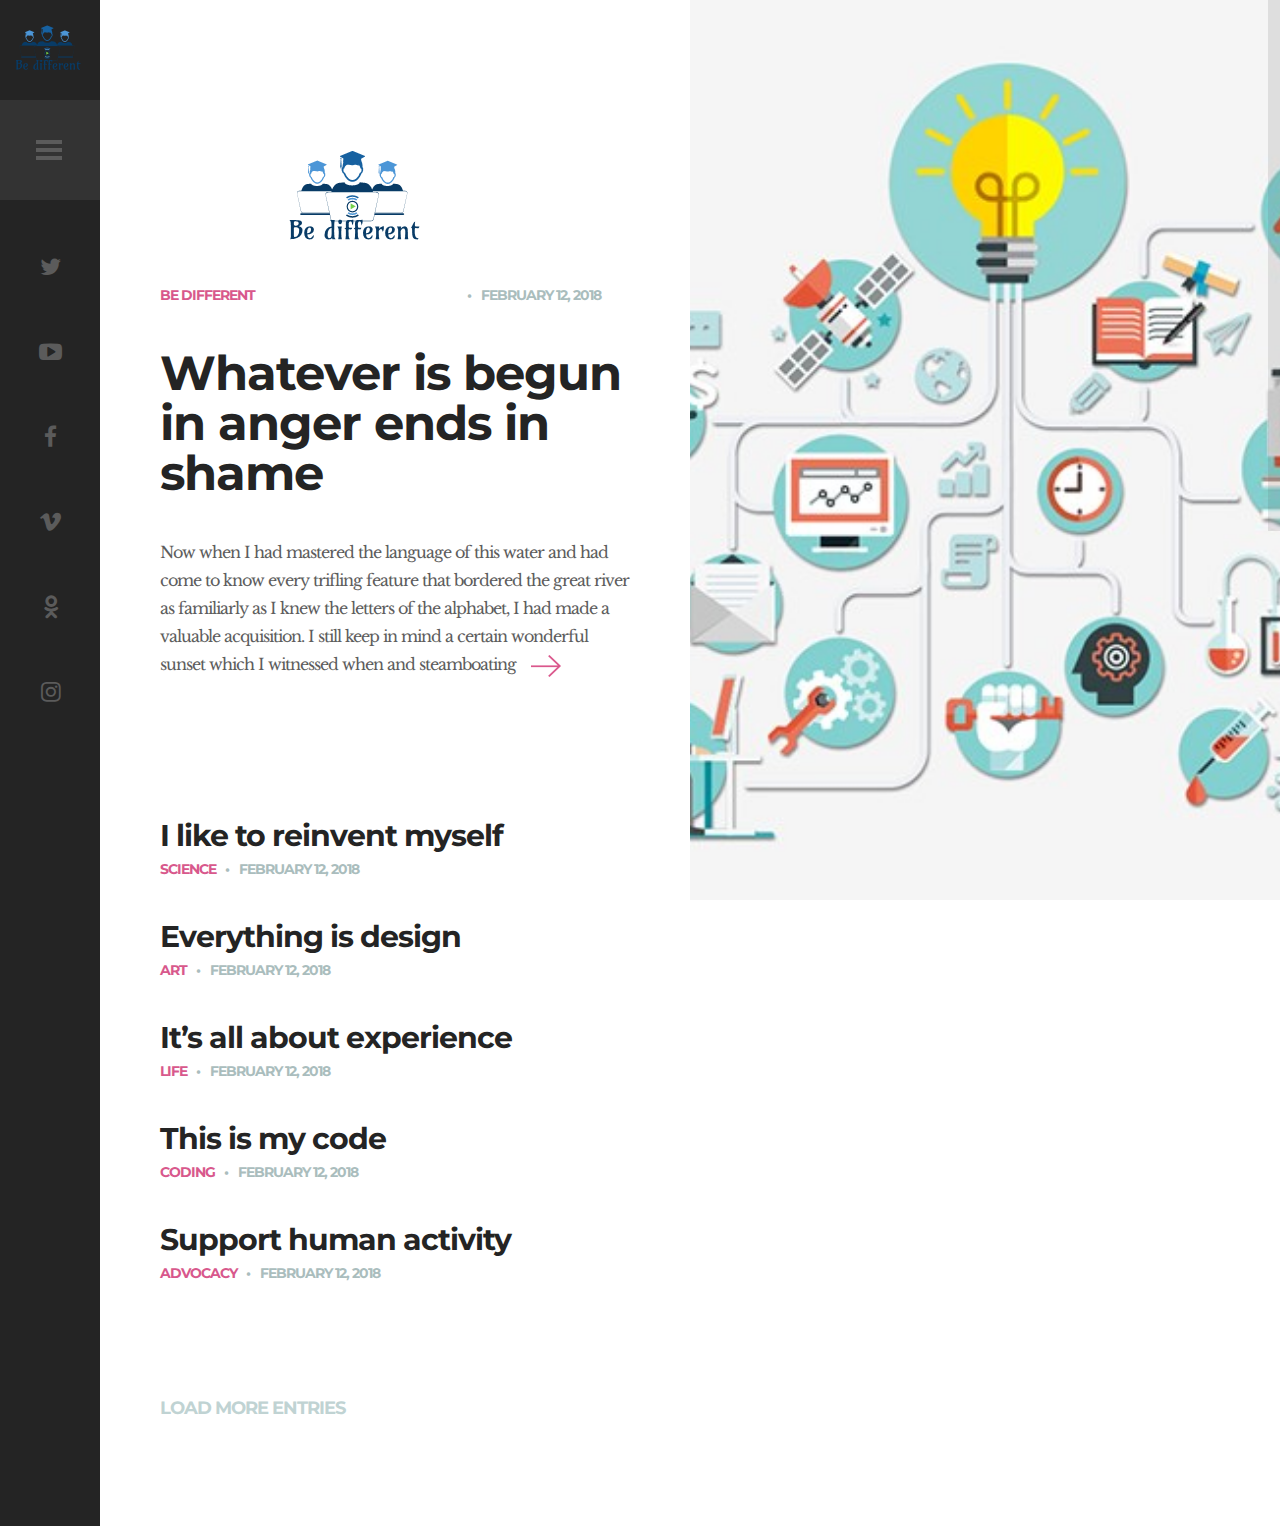
<file: index.html>
<!DOCTYPE HTML>
<html lang="en-US">
    <head>
        <title>Be diffrent</title>
        <meta http-equiv="Content-Type" content="text/html; charset=UTF-8">
        <meta name="description" content="Be different" />
        <meta name="keywords" content="Be different, doston, Hamrakulov" />
        <meta name="author" content="Be different" />
        <meta name="viewport" content="width=device-width, initial-scale=1, maximum-scale=1">

        <link rel="shortcut icon" href="images/favicon.png" />
        <link href='http://fonts.googleapis.com/css?family=Montserrat:400,700%7CLibre+Baskerville:400,400italic,700' rel='stylesheet' type='text/css'>
        <link rel="stylesheet" type="text/css"  href='css/clear.css' />
        <link rel="stylesheet" type="text/css"  href='css/common.css' />
        <link rel="stylesheet" type="text/css"  href='css/font-awesome.min.css' />
        <link rel="stylesheet" type="text/css"  href='css/carouFredSel.css' />
        <link rel="stylesheet" type="text/css"  href='css/sm-clean.css' />
        <link rel="stylesheet" type="text/css"  href='style.css' />
        <!-- <link rel="stylesheet" href="https://maxcdn.bootstrapcdn.com/bootstrap/3.3.7/css/bootstrap.min.css">
        <script src="https://ajax.googleapis.com/ajax/libs/jquery/1.12.4/jquery.min.js"></script>
        <script src="https://maxcdn.bootstrapcdn.com/bootstrap/3.3.7/js/bootstrap.min.js"></script> -->

    </head>


    <body class="home blog">




        <!-- =========================== Start Modal Section ============================== -->
        <!-- <script type="text/javascript">
          $(document).ready(function(){
            $("#myModal").modal('show');
          });
        </script>

        <div class="modal fade" id="myModal" role="dialog">
          <div class="modal-dialog">


            <div class="modal-content">
              <div class="modal-header">
                <button type="button" class="close" data-dismiss="modal">&times;</button>
                <h4 class="modal-title">Welcome to idoston.com</h4>
              </div>
              <div class="modal-body">
                <p>If you have any offer or question please contact me.
                  <br/><p><a class="btn jumbotron-box btn-lg" href="https://idoston.com/#contacting" role="button">Contact me</a></p>
                  If I have applied for any job, please follow the links in my CV. <br/><br/>Best regards <br/>Doston Hamrakulov</p>
              </div>
              <div class="modal-footer">
                The last changes are made in March 27, 2013.
                <button type="button" class="btn btn-default" data-dismiss="modal">Close</button>
              </div>
            </div>

          </div>
        </div> -->

        <!-- =========================== End Modal Section ============================== -->


        <!-- Preloader Gif -->
        <table class="doc-loader">
            <tbody>
                <tr>
                    <td>
                        <img src="images/ajax-document-loader.gif" alt="Loading...">
                    </td>
                </tr>
            </tbody>
        </table>

<!-- ========================= Left Sidebar ============================== -->
        <div id="sidebar" class="sidebar">
            <div class="menu-left-part">
                <div class="search-holder">
                    <label>
                        <input type="search" class="search-field" placeholder="Type here to search..." value="" name="s" title="Search for:">
                    </label>
                </div>
                <div class="site-info-holder">
                    <h1 class="site-title">Be different</h1>
                    <p class="site-description">
                        Find diffrent tips and logical games to enhance your thinking.
                    </p>
                </div>
                <nav id="header-main-menu">
                    <ul class="main-menu sm sm-clean">
                        <li><a href="index.html" class="current">Home</a></li>
                        <li><a href="about.html">About</a></li>
                        <li><a href="scroll.html">Scroll</a></li>
                        <li class="dropdown">
                        <a href="#" class="dropdown-toggle" data-toggle="dropdown" role="button" aria-expanded="false">Creative Thinking<span class="caret"></span></a>
                          <ul class="dropdown-menu mr-0" role="menu">
                              <li><a href="five_tips.html">5 tips to develop creative thinking</a></li>
                              <li><a href="seven_ways.html">7 Ways to Think More Critically</a></li>
                              <li><a href="empty.html">Empty page</a></li>
                          </ul>
                        </li>
                        <li><a href="contact.html">Contact</a></li>
                    </ul>
                </nav>
                <footer>
                    <div class="footer-info">
                        © 2018 Be diffrent team.
                    </div>
                </footer>
            </div>
            <div class="menu-right-part">
                <div class="logo-holder">
                    <a href="index.html">
                        <img src="images/logo_1.png" alt="Suppablog WP">
                    </a>
                </div>
                <div class="toggle-holder">
                    <div id="toggle">
                        <div class="menu-line"></div>
                    </div>
                </div>
                <div class="social-holder">
                    <div class="social-list">
                        <a href="https://twitter.com/" target="_blank"><i class="fa fa-twitter"></i></a>
                        <a href="https://www.youtube.com/" target="_blank"><i class="fa fa-youtube-play"></i></a>
                        <a href="https://www.facebook.com/" target="_blank"><i class="fa fa-facebook"></i></a>
                        <a href="https://vimeo.com/" target="_blank"><i class="fa fa-vimeo"></i></a>
                        <a href="https://ok.ru/profile/527429157044" target="_blank"><i class="fa fa-odnoklassniki"></i></a>
                        <a href="https://www.instagram.com/" target="_blank"><i class="fa fa-instagram"></i></a>
                    </div>
                </div>
                <div class="fixed scroll-top"><i class="fa fa-caret-square-o-up" aria-hidden="true"></i></div>
            </div>
            <div class="clear"></div>
        </div>
<!-- ========================= Left Sidebar ============================== -->




        <!-- Home Content -->
        <div id="content" class="site-content">
            <div id="blog-wrapper">
                <div class="blog-holder center-relative">


                    <article id="post-1" class="blog-item-holder featured-post">
                        <div class="entry-content relative">
                            <div class="content-1170 center-relative">
                                <div class="cat-links">
                                    <ul>
                                        <li>
                                            <a href="#">Be different
                                              <img src="images/logo_1.png" alt="Suppablog WP">
                                            </a>
                                        </li>
                                    </ul>
                                </div>
                                <div class="entry-date published">February 12, 2018</div>
                                <h2 class="entry-title">
                                    <a href="single.html">Whatever is begun in anger ends in shame</a>
                                </h2>
                                <div class="excerpt">
                                    Now when I had mastered the language of this water and had come to know every trifling feature that bordered the great river as familiarly as I knew the letters of the alphabet, I had made a valuable acquisition. I still keep in mind a certain wonderful sunset which I witnessed when and steamboating<a class="read-more" href="single.html"></a>
                                </div>
                                <div class="clear"></div>
                            </div>
                        </div>
                    </article>


                    <article id="post-2" class="blog-item-holder">
                        <div class="entry-content relative">
                            <div class="content-1170 center-relative">
                                <h2 class="entry-title">
                                    <a href="single.html">I like to reinvent myself</a>
                                </h2>
                                <div class="cat-links">
                                    <ul>
                                        <li>
                                            <a href="#">Science</a>
                                        </li>
                                    </ul>
                                </div>
                                <div class="entry-date published">February 12, 2018</div>
                                <div class="clear"></div>
                            </div>
                        </div>
                    </article>


                    <article id="post-3" class="blog-item-holder">
                        <div class="entry-content relative">
                            <div class="content-1170 center-relative">
                                <h2 class="entry-title">
                                    <a href="single.html">Everything is design</a>
                                </h2>
                                <div class="cat-links">
                                    <ul>
                                        <li>
                                            <a href="#">Art</a>
                                        </li>
                                    </ul>
                                </div>
                                <div class="entry-date published">February 12, 2018</div>
                                <div class="clear"></div>
                            </div>
                        </div>
                    </article>



                    <article id="post-4" class="blog-item-holder">
                        <div class="entry-content relative">
                            <div class="content-1170 center-relative">
                                <h2 class="entry-title">
                                    <a href="single.html">It’s all about experience</a>
                                </h2>
                                <div class="cat-links">
                                    <ul>
                                        <li>
                                            <a href="#">Life</a>
                                        </li>
                                    </ul>
                                </div>
                                <div class="entry-date published">February 12, 2018</div>
                                <div class="clear"></div>
                            </div>
                        </div>
                    </article>



                    <article id="post-5" class="blog-item-holder">
                        <div class="entry-content relative">
                            <div class="content-1170 center-relative">
                                <h2 class="entry-title">
                                    <a href="single.html">This is my code</a>
                                </h2>
                                <div class="cat-links">
                                    <ul>
                                        <li>
                                            <a href="#">Coding</a>
                                        </li>
                                    </ul>
                                </div>
                                <div class="entry-date published">February 12, 2018</div>
                                <div class="clear"></div>
                            </div>
                        </div>
                    </article>



                    <article id="post-6" class="blog-item-holder">
                        <div class="entry-content relative">
                            <div class="content-1170 center-relative">
                                <h2 class="entry-title">
                                    <a href="single.html">Support human activity</a>
                                </h2>
                                <div class="cat-links">
                                    <ul>
                                        <li>
                                            <a href="#">Advocacy</a>
                                        </li>
                                    </ul>
                                </div>
                                <div class="entry-date published">February 12, 2018</div>
                                <div class="clear"></div>
                            </div>
                        </div>
                    </article>

                </div>
                <div class="clear"></div>
                <div class="block load-more-holder">LOAD MORE ENTRIES</div>
            </div>

            <div class="featured-image-holder">
                <div class="featured-post-image" style="background-image: url(images/g_3.jpg)"></div>

            </div>
            <div class="clear"></div>
        </div>



        <!--Load JavaScript-->
        <script type="text/javascript" src="js/jquery.js"></script>
        <script type='text/javascript' src='js/imagesloaded.pkgd.js'></script>
        <script type='text/javascript' src='js/jquery.nicescroll.min.js'></script>
        <script type='text/javascript' src='js/jquery.smartmenus.min.js'></script>
        <script type='text/javascript' src='js/jquery.carouFredSel-6.0.0-packed.js'></script>
        <script type='text/javascript' src='js/jquery.mousewheel.min.js'></script>
        <script type='text/javascript' src='js/jquery.touchSwipe.min.js'></script>
        <script type='text/javascript' src='js/jquery.easing.1.3.js'></script>
        <script type='text/javascript' src='js/main.js'></script>
    </body>
</html>
</file>
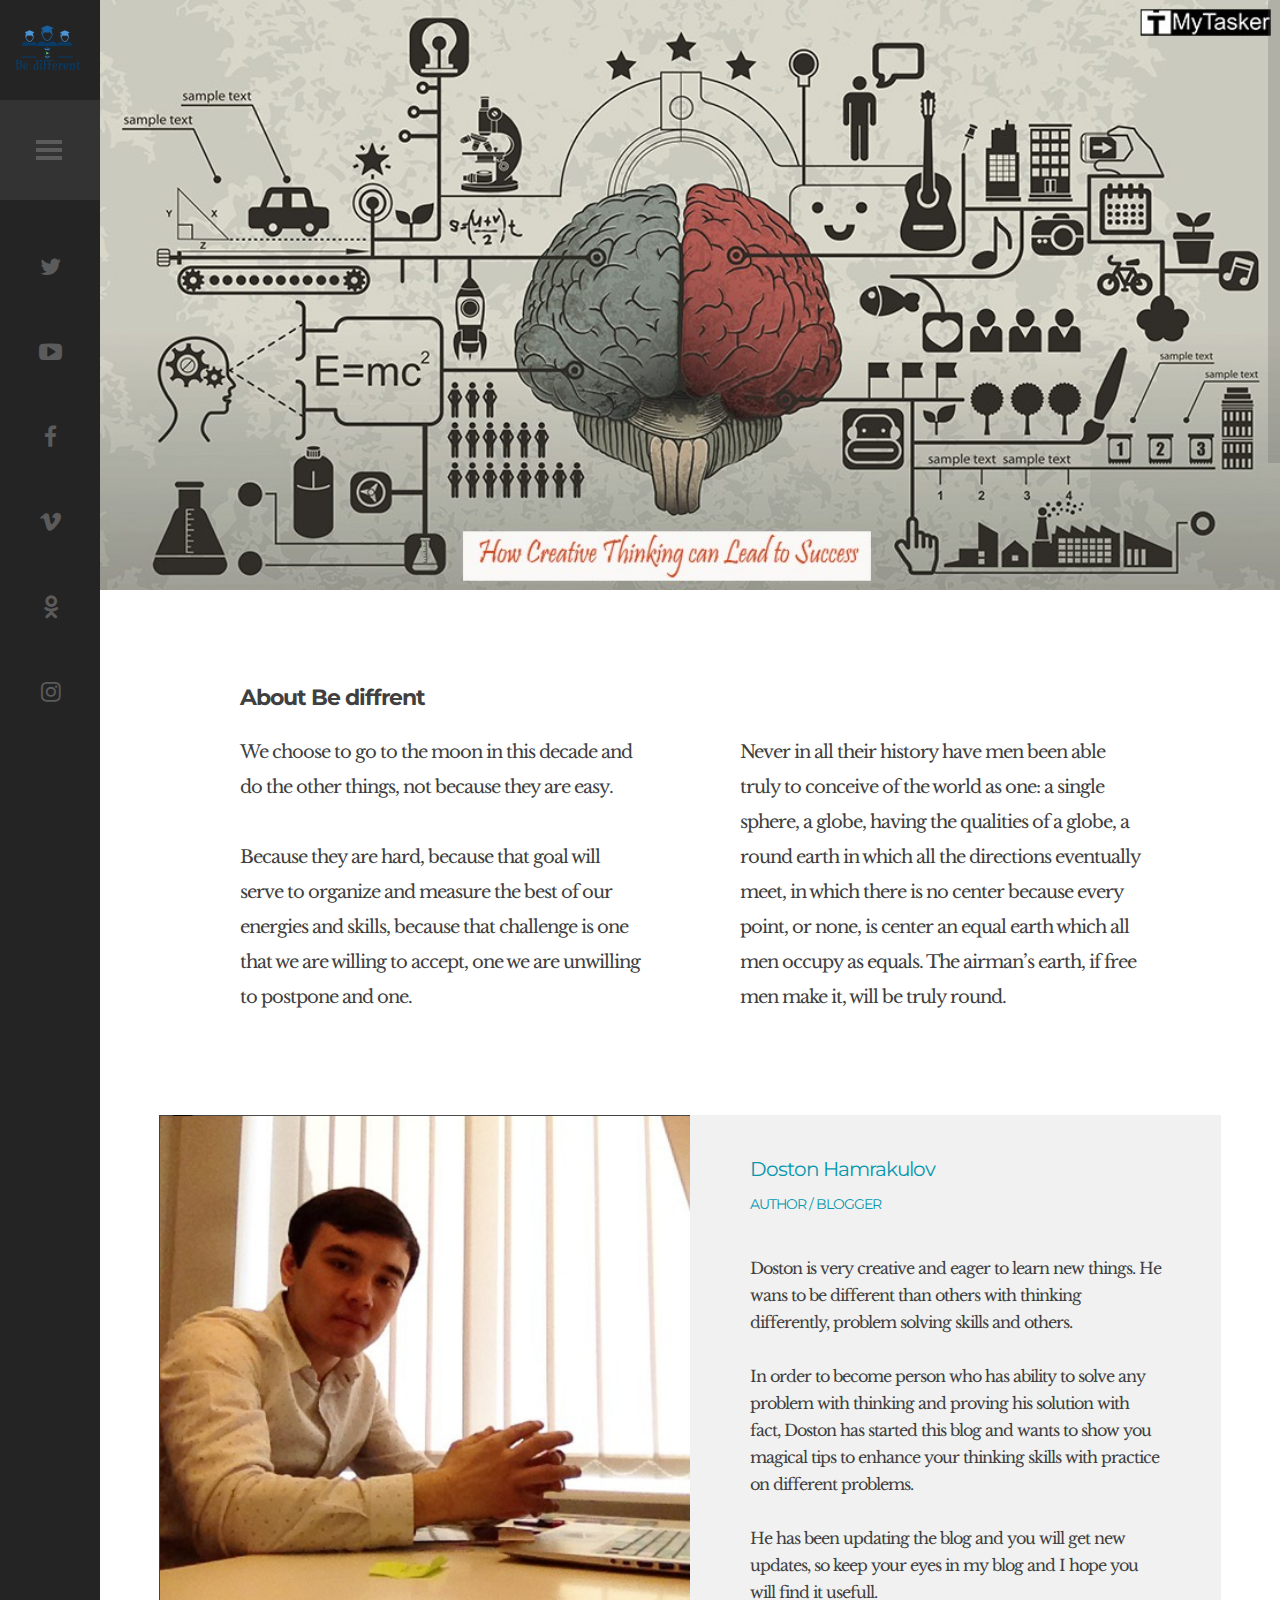
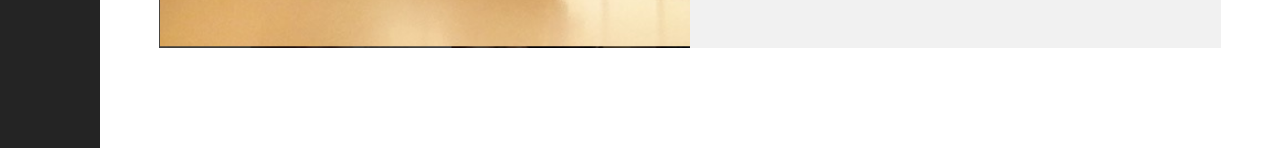
<file: about.html>
<!DOCTYPE HTML>
<html lang="en-US">
    <head>
        <title>Be diffrent</title>
        <meta http-equiv="Content-Type" content="text/html; charset=UTF-8">
        <meta name="description" content="Be different" />
        <meta name="keywords" content="Be different, doston, Hamrakulov" />
        <meta name="author" content="Be different" />
        <meta name="viewport" content="width=device-width, initial-scale=1, maximum-scale=1">

        <link rel="shortcut icon" href="images/favicon.png" />
        <link href='http://fonts.googleapis.com/css?family=Montserrat:400,700%7CLibre+Baskerville:400,400italic,700' rel='stylesheet' type='text/css'>
        <link rel="stylesheet" type="text/css"  href='css/clear.css' />
        <link rel="stylesheet" type="text/css"  href='css/common.css' />
        <link rel="stylesheet" type="text/css"  href='css/font-awesome.min.css' />
        <link rel="stylesheet" type="text/css"  href='css/carouFredSel.css' />
        <link rel="stylesheet" type="text/css"  href='css/sm-clean.css' />
        <link rel="stylesheet" type="text/css"  href='style.css' />

        <!--[if lt IE 9]>
                <script src="js/html5.js"></script>
        <![endif]-->

    </head>

    <body class="about page page-template-default">

        <!-- Preloader Gif -->
        <table class="doc-loader">
            <tbody>
                <tr>
                    <td>
                        <img src="images/ajax-document-loader.gif" alt="Loading...">
                    </td>
                </tr>
            </tbody>
        </table>

        <!-- ========================= Left Sidebar ============================== -->
                <div id="sidebar" class="sidebar">
                    <div class="menu-left-part">
                        <div class="search-holder">
                            <label>
                                <input type="search" class="search-field" placeholder="Type here to search..." value="" name="s" title="Search for:">
                            </label>
                        </div>
                        <div class="site-info-holder">
                            <h1 class="site-title">Be different</h1>
                            <p class="site-description">
                                Find diffrent tips and logical games to enhance your thinking.
                            </p>
                        </div>
                        <nav id="header-main-menu">
                            <ul class="main-menu sm sm-clean">
                                <li><a href="index.html" class="current">Home</a></li>
                                <li><a href="about.html">About</a></li>
                                <li><a href="scroll.html">Scroll</a></li>
                                <li class="dropdown">
                                <a href="#" class="dropdown-toggle" data-toggle="dropdown" role="button" aria-expanded="false">Creative Thinking<span class="caret"></span></a>
                                  <ul class="dropdown-menu mr-0" role="menu">
                                      <li><a href="five_tips.html">5 tips to develop creative thinking</a></li>
                                      <li><a href="seven_ways.html">7 Ways to Think More Critically</a></li>
                                      <li><a href="empty.html">Empty page</a></li>
                                  </ul>
                                </li>
                                <li><a href="contact.html">Contact</a></li>
                            </ul>
                        </nav>
                        <footer>
                            <div class="footer-info">
                                © 2018 Be diffrent team.
                            </div>
                        </footer>
                    </div>
                    <div class="menu-right-part">
                        <div class="logo-holder">
                            <a href="index.html">
                                <img src="images/logo_1.png" alt="Suppablog WP">
                            </a>
                        </div>
                        <div class="toggle-holder">
                            <div id="toggle">
                                <div class="menu-line"></div>
                            </div>
                        </div>
                        <div class="social-holder">
                            <div class="social-list">
                                <a href="https://twitter.com/" target="_blank"><i class="fa fa-twitter"></i></a>
                                <a href="https://www.youtube.com/" target="_blank"><i class="fa fa-youtube-play"></i></a>
                                <a href="https://www.facebook.com/" target="_blank"><i class="fa fa-facebook"></i></a>
                                <a href="https://vimeo.com/" target="_blank"><i class="fa fa-vimeo"></i></a>
                                <a href="https://ok.ru/profile/527429157044" target="_blank"><i class="fa fa-odnoklassniki"></i></a>
                                <a href="https://www.instagram.com/" target="_blank"><i class="fa fa-instagram"></i></a>
                            </div>
                        </div>
                        <div class="fixed scroll-top"><i class="fa fa-caret-square-o-up" aria-hidden="true"></i></div>
                    </div>
                    <div class="clear"></div>
                </div>
        <!-- ========================= Left Sidebar ============================== -->

        <!-- About Content -->
        <div id="content" class="site-content">

            <div class="page-header-image relative">
                <img src="images/g_2.jpg" alt="About" height="200">
            </div>


            <article>
                <div class="content-1070 center-relative entry-content">
                    <div class="content-900 center-relative">
                        <h1 class="entry-title">About Be diffrent</h1>
                        <div class="one_half ">
                            <p>We choose to go to the moon in this decade and do the other things, not because they are easy.</p>
                            <br>
                            <p>Because they are hard, because that goal will serve to organize and measure the best of our energies and skills, because that challenge is one that we are willing to accept, one we are unwilling to postpone and one.</p>
                        </div>
                        <div class="one_half last">
                            Never in all their history have men been able truly to conceive of the world as one: a single sphere, a globe, having the qualities of a globe, a round earth in which all the directions eventually meet, in which there is no center because every point, or none, is center an equal earth which all men occupy as equals. The airman’s earth, if free men make it, will be truly round.<br>
                        </div>
                        <div class="clear"></div>
                        <br>
                        <br>
                        <div class="clear"></div>
                    </div>
                    <div class="page-full-width ">
                        <div class="team-holder ">
                            <div class="member relative one ">
                                <img src="images/t_1.png" alt="Doston Hamrakulov" title="Doston Hamrakulov">
                                <div class="member-info">
                                    <div class="member-name">Doston Hamrakulov</div>
                                    <div class="member-position">AUTHOR / BLOGGER</div>
                                    <div class="member-content">
                                        <p>Doston is very creative and eager to learn new things. He wans to be different than others with thinking differently, problem solving skills and others.</p>
                                        <br>
                                        <p>In order to become person who has ability to solve any problem with thinking and proving his solution with fact, Doston has started this blog and wants to show you magical tips to enhance your thinking skills with practice on different problems.</p>
                                        <br>
                                        <p>He has been updating the blog and you will get new updates, so keep your eyes in my blog and I hope you will find it usefull.</p>
                                    </div>
                                </div>
                            </div>
                        </div>
                        <div class="clear"></div>
                    </div>
                </div>
            </article>
        </div>



        <!--Load JavaScript-->
        <script type="text/javascript" src="js/jquery.js"></script>
        <script type='text/javascript' src='js/imagesloaded.pkgd.js'></script>
        <script type='text/javascript' src='js/jquery.nicescroll.min.js'></script>
        <script type='text/javascript' src='js/jquery.smartmenus.min.js'></script>
        <script type='text/javascript' src='js/jquery.carouFredSel-6.0.0-packed.js'></script>
        <script type='text/javascript' src='js/jquery.mousewheel.min.js'></script>
        <script type='text/javascript' src='js/jquery.touchSwipe.min.js'></script>
        <script type='text/javascript' src='js/jquery.easing.1.3.js'></script>
        <script type='text/javascript' src='js/main.js'></script>
    </body>
</html>
</file>
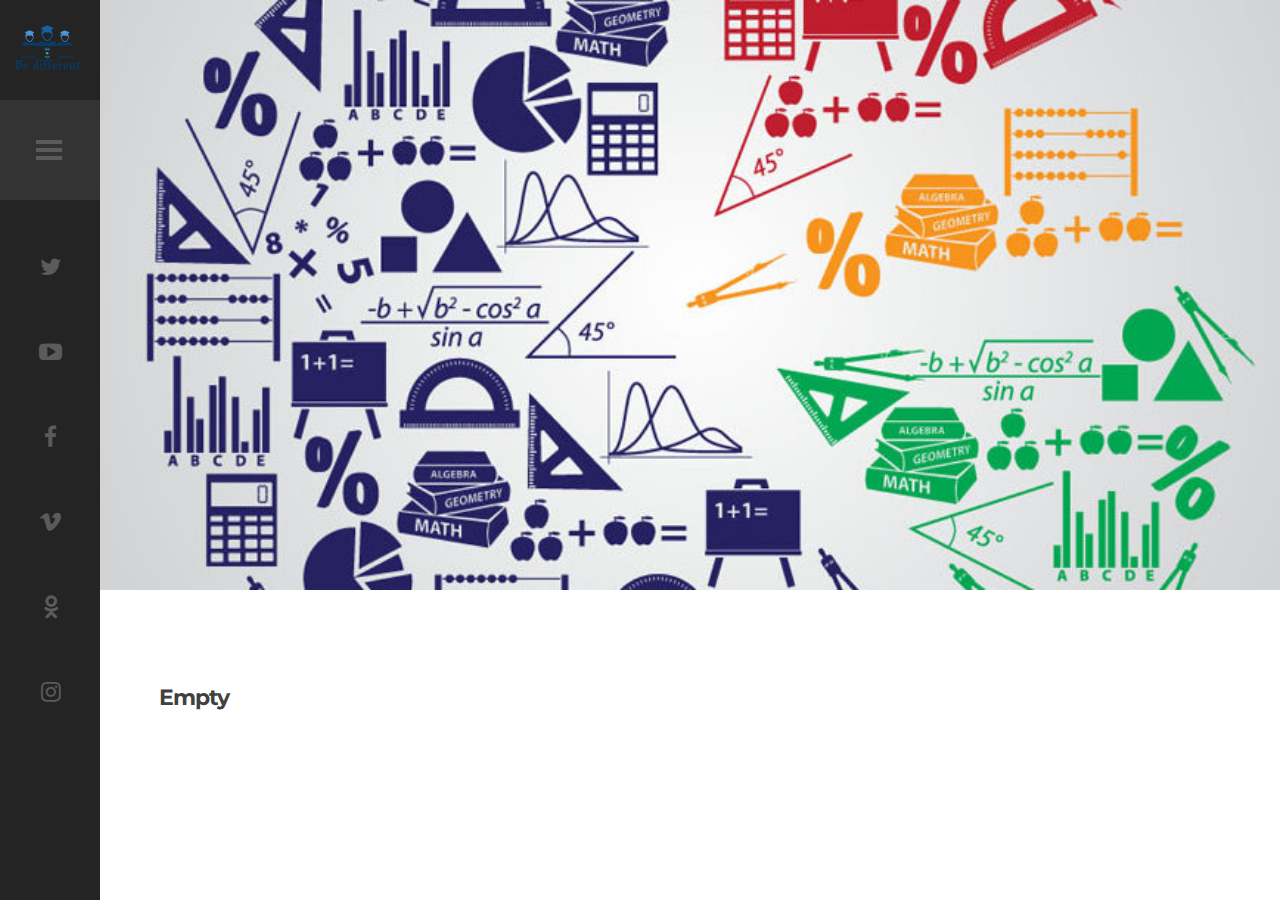
<file: empty.html>
<!DOCTYPE HTML>
<html lang="en-US">
    <head>
        <title>Be diffrent</title>
        <meta http-equiv="Content-Type" content="text/html; charset=UTF-8">
        <meta name="description" content="Be different" />
        <meta name="keywords" content="Be different, doston, Hamrakulov" />
        <meta name="author" content="Be different" />
        <meta name="viewport" content="width=device-width, initial-scale=1, maximum-scale=1">

        <link rel="shortcut icon" href="../images/favicon.png" />
        <link href='http://fonts.googleapis.com/css?family=Montserrat:400,700%7CLibre+Baskerville:400,400italic,700' rel='stylesheet' type='text/css'>
        <link rel="stylesheet" type="text/css"  href='css/clear.css' />
        <link rel="stylesheet" type="text/css"  href='css/common.css' />
        <link rel="stylesheet" type="text/css"  href='css/font-awesome.min.css' />
        <link rel="stylesheet" type="text/css"  href='css/carouFredSel.css' />
        <link rel="stylesheet" type="text/css"  href='css/sm-clean.css' />
        <link rel="stylesheet" type="text/css"  href='style.css' />


    </head>

    <body class="about page page-template-default">

        <!-- Preloader Gif -->
        <table class="doc-loader">
            <tbody>
                <tr>
                    <td>
                        <img src="images/ajax-document-loader.gif" alt="Loading...">
                    </td>
                </tr>
            </tbody>
        </table>

        <!-- ========================= Left Sidebar ============================== -->
                <div id="sidebar" class="sidebar">
                    <div class="menu-left-part">
                        <div class="search-holder">
                            <label>
                                <input type="search" class="search-field" placeholder="Type here to search..." value="" name="s" title="Search for:">
                            </label>
                        </div>
                        <div class="site-info-holder">
                            <h1 class="site-title">Be different</h1>
                            <p class="site-description">
                                Find diffrent tips and logical games to enhance your thinking.
                            </p>
                        </div>
                        <nav id="header-main-menu">
                            <ul class="main-menu sm sm-clean">
                                <li><a href="index.html" class="current">Home</a></li>
                                <li><a href="about.html">About</a></li>
                                <li><a href="scroll.html">Scroll</a></li>
                                <li class="dropdown">
                                <a href="#" class="dropdown-toggle" data-toggle="dropdown" role="button" aria-expanded="false">Creative Thinking<span class="caret"></span></a>
                                  <ul class="dropdown-menu mr-0" role="menu">
                                      <li><a href="five_tips.html">5 tips to develop creative thinking</a></li>
                                      <li><a href="seven_ways.html">7 Ways to Think More Critically</a></li>
                                      <li><a href="empty.html">Empty page</a></li>
                                  </ul>
                                </li>
                                <li><a href="contact.html">Contact</a></li>
                            </ul>
                        </nav>
                        <footer>
                            <div class="footer-info">
                                © 2018 Be diffrent team.
                            </div>
                        </footer>
                    </div>
                    <div class="menu-right-part">
                        <div class="logo-holder">
                            <a href="index.html">
                                <img src="images/logo_1.png" alt="Suppablog WP">
                            </a>
                        </div>
                        <div class="toggle-holder">
                            <div id="toggle">
                                <div class="menu-line"></div>
                            </div>
                        </div>
                        <div class="social-holder">
                            <div class="social-list">
                                <a href="https://twitter.com/" target="_blank"><i class="fa fa-twitter"></i></a>
                                <a href="https://www.youtube.com/" target="_blank"><i class="fa fa-youtube-play"></i></a>
                                <a href="https://www.facebook.com/" target="_blank"><i class="fa fa-facebook"></i></a>
                                <a href="https://vimeo.com/" target="_blank"><i class="fa fa-vimeo"></i></a>
                                <a href="https://ok.ru/profile/527429157044" target="_blank"><i class="fa fa-odnoklassniki"></i></a>
                                <a href="https://www.instagram.com/" target="_blank"><i class="fa fa-instagram"></i></a>
                            </div>
                        </div>
                        <div class="fixed scroll-top"><i class="fa fa-caret-square-o-up" aria-hidden="true"></i></div>
                    </div>
                    <div class="clear"></div>
                </div>
        <!-- ========================= Left Sidebar ============================== -->

        <!-- About Content -->
        <div id="content" class="site-content">

            <div class="page-header-image relative">
                <img src="images/g_1.jpg" alt="About" height="200">
            </div>


            <article>
                <div class="content-1070 center-relative entry-content">
                    <div class="page-full-width">
                        <h1 class="entry-title">Empty</h1>

                    </div>


                </div>
            </article>
        </div>



        <!--Load JavaScript-->
        <script type="text/javascript" src="js/jquery.js"></script>
        <script type='text/javascript' src='js/imagesloaded.pkgd.js'></script>
        <script type='text/javascript' src='js/jquery.nicescroll.min.js'></script>
        <script type='text/javascript' src='js/jquery.smartmenus.min.js'></script>
        <script type='text/javascript' src='js/jquery.carouFredSel-6.0.0-packed.js'></script>
        <script type='text/javascript' src='js/jquery.mousewheel.min.js'></script>
        <script type='text/javascript' src='js/jquery.touchSwipe.min.js'></script>
        <script type='text/javascript' src='js/jquery.easing.1.3.js'></script>
        <script type='text/javascript' src='js/main.js'></script>
    </body>
</html>
</file>
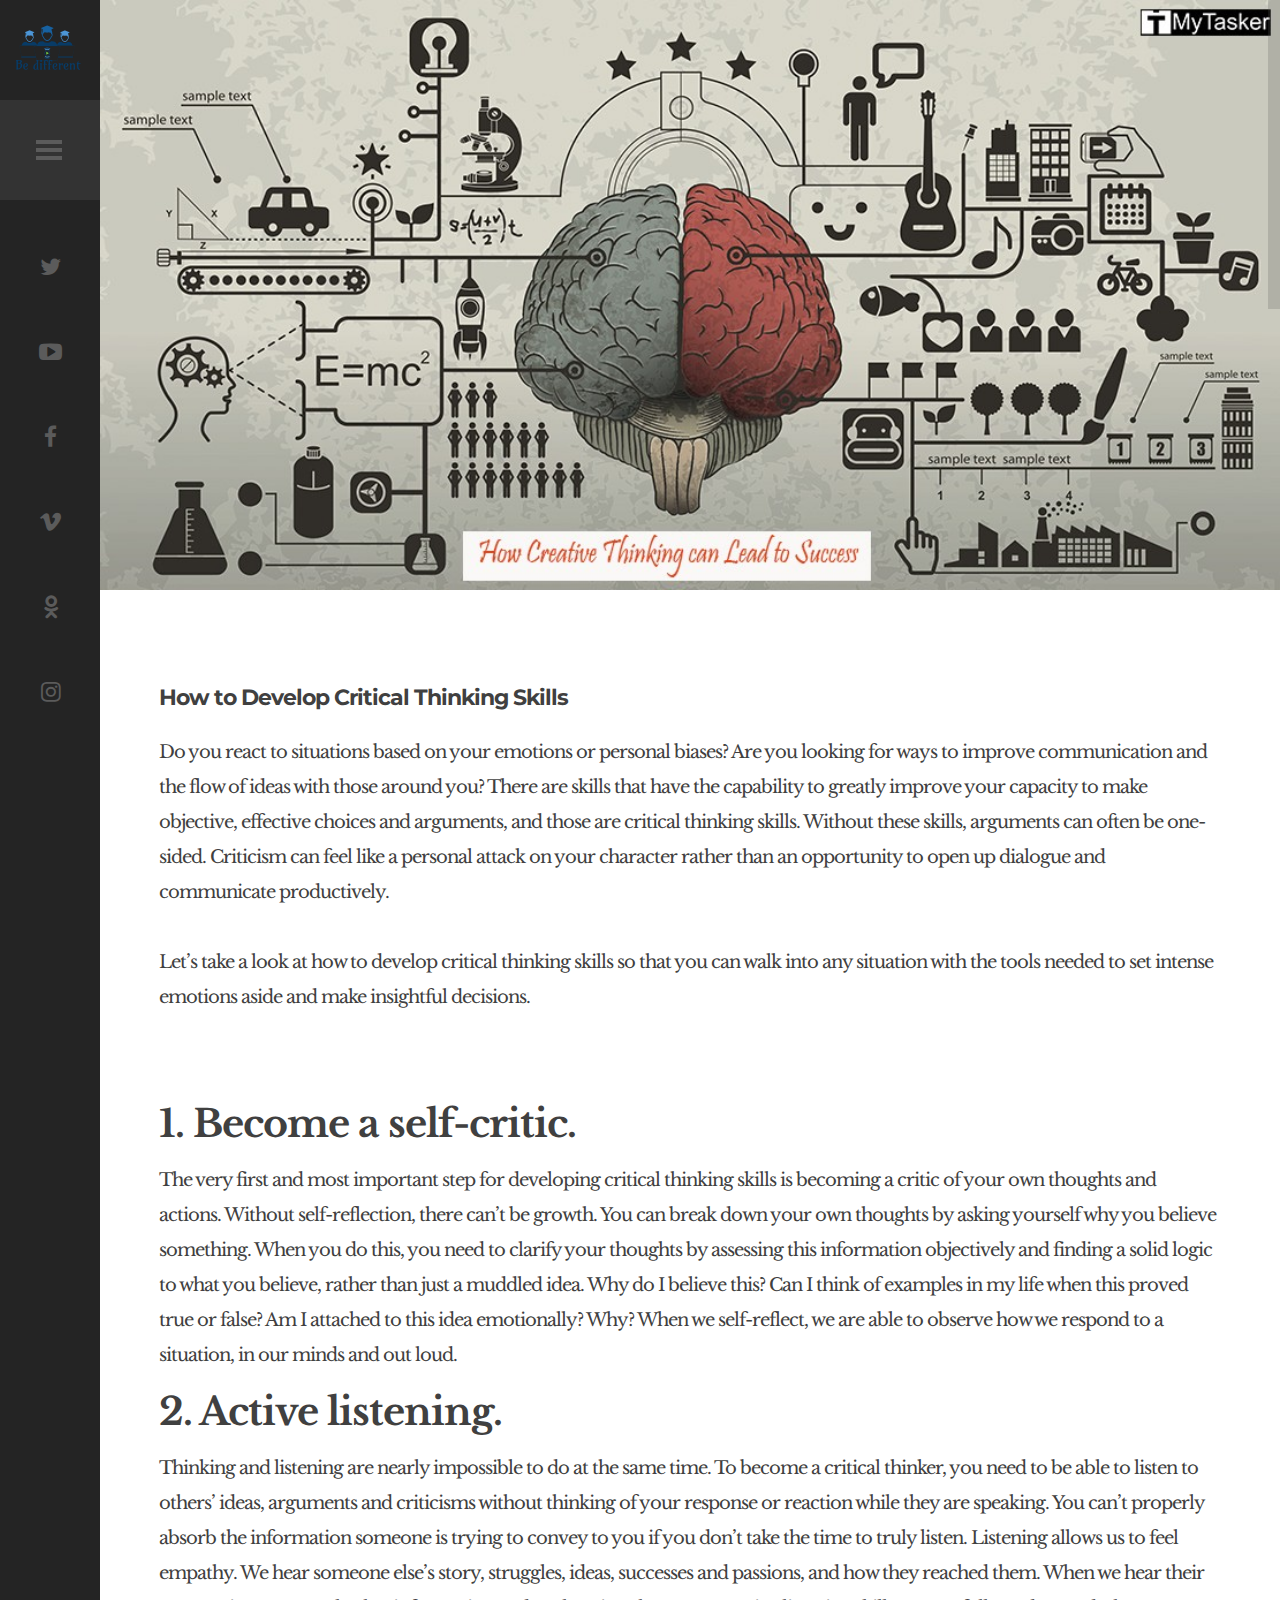
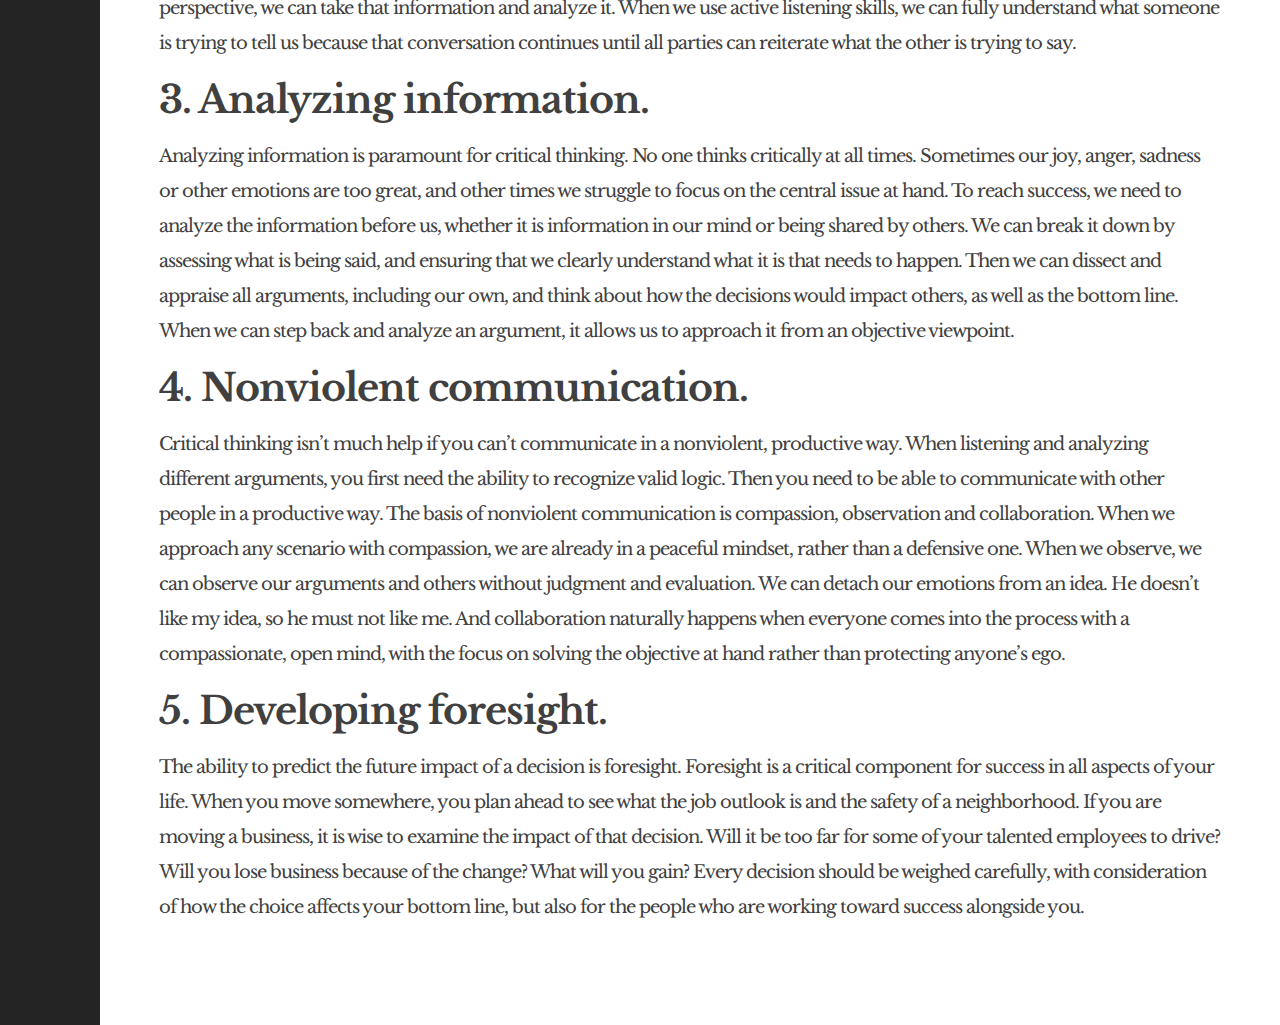
<file: five_tips.html>
<!DOCTYPE HTML>
<html lang="en-US">
    <head>
        <title>Be diffrent</title>
        <meta http-equiv="Content-Type" content="text/html; charset=UTF-8">
        <meta name="description" content="Be different" />
        <meta name="keywords" content="Be different, doston, Hamrakulov" />
        <meta name="author" content="Be different" />
        <meta name="viewport" content="width=device-width, initial-scale=1, maximum-scale=1">

        <link rel="shortcut icon" href="../images/favicon.png" />
        <link href='http://fonts.googleapis.com/css?family=Montserrat:400,700%7CLibre+Baskerville:400,400italic,700' rel='stylesheet' type='text/css'>
        <link rel="stylesheet" type="text/css"  href='css/clear.css' />
        <link rel="stylesheet" type="text/css"  href='css/common.css' />
        <link rel="stylesheet" type="text/css"  href='css/font-awesome.min.css' />
        <link rel="stylesheet" type="text/css"  href='css/carouFredSel.css' />
        <link rel="stylesheet" type="text/css"  href='css/sm-clean.css' />
        <link rel="stylesheet" type="text/css"  href='style.css' />


    </head>

    <body class="about page page-template-default">

        <!-- Preloader Gif -->
        <table class="doc-loader">
            <tbody>
                <tr>
                    <td>
                        <img src="images/ajax-document-loader.gif" alt="Loading...">
                    </td>
                </tr>
            </tbody>
        </table>


        <!-- ========================= Left Sidebar ============================== -->
                <div id="sidebar" class="sidebar">
                    <div class="menu-left-part">
                        <div class="search-holder">
                            <label>
                                <input type="search" class="search-field" placeholder="Type here to search..." value="" name="s" title="Search for:">
                            </label>
                        </div>
                        <div class="site-info-holder">
                            <h1 class="site-title">Be different</h1>
                            <p class="site-description">
                                Find diffrent tips and logical games to enhance your thinking.
                            </p>
                        </div>
                        <nav id="header-main-menu">
                            <ul class="main-menu sm sm-clean">
                                <li><a href="index.html" class="current">Home</a></li>
                                <li><a href="about.html">About</a></li>
                                <li><a href="scroll.html">Scroll</a></li>
                                <li class="dropdown">
                                <a href="#" class="dropdown-toggle" data-toggle="dropdown" role="button" aria-expanded="false">Creative Thinking<span class="caret"></span></a>
                                  <ul class="dropdown-menu mr-0" role="menu">
                                      <li><a href="five_tips.html">5 tips to develop creative thinking</a></li>
                                      <li><a href="seven_ways.html">7 Ways to Think More Critically</a></li>
                                      <li><a href="empty.html">Empty page</a></li>
                                  </ul>
                                </li>
                                <li><a href="contact.html">Contact</a></li>
                            </ul>
                        </nav>
                        <footer>
                            <div class="footer-info">
                                © 2018 Be diffrent team.
                            </div>
                        </footer>
                    </div>
                    <div class="menu-right-part">
                        <div class="logo-holder">
                            <a href="index.html">
                                <img src="images/logo_1.png" alt="Suppablog WP">
                            </a>
                        </div>
                        <div class="toggle-holder">
                            <div id="toggle">
                                <div class="menu-line"></div>
                            </div>
                        </div>
                        <div class="social-holder">
                            <div class="social-list">
                                <a href="https://twitter.com/" target="_blank"><i class="fa fa-twitter"></i></a>
                                <a href="https://www.youtube.com/" target="_blank"><i class="fa fa-youtube-play"></i></a>
                                <a href="https://www.facebook.com/" target="_blank"><i class="fa fa-facebook"></i></a>
                                <a href="https://vimeo.com/" target="_blank"><i class="fa fa-vimeo"></i></a>
                                <a href="https://ok.ru/profile/527429157044" target="_blank"><i class="fa fa-odnoklassniki"></i></a>
                                <a href="https://www.instagram.com/" target="_blank"><i class="fa fa-instagram"></i></a>
                            </div>
                        </div>
                        <div class="fixed scroll-top"><i class="fa fa-caret-square-o-up" aria-hidden="true"></i></div>
                    </div>
                    <div class="clear"></div>
                </div>
        <!-- ========================= Left Sidebar ============================== -->

        <!-- About Content -->
        <div id="content" class="site-content">

            <div class="page-header-image relative">
                <img src="images/g_2.jpg" alt="About" height="200">
            </div>


            <article>
                <div class="content-1070 center-relative entry-content">
                    <div class="page-full-width">
                        <h1 class="entry-title">How to Develop Critical Thinking Skills</h1>
                        <div class="row">

                          <p>Do you react to situations based on your emotions or personal biases? Are you looking for ways to improve communication and the flow of ideas with those around you? There are skills that have the capability to greatly improve your capacity to make objective, effective choices and arguments, and those are critical thinking skills. Without these skills, arguments can often be one-sided. Criticism can feel like a personal attack on your character rather than an opportunity to open up dialogue and communicate productively.
                            </p>
                            <br>


                          <p>Let’s take a look at how to develop critical thinking skills so that you can walk into any situation with the tools needed to set intense emotions aside and make insightful decisions.</p>
                        </div>
                        <div class="clear"></div>
                        <br>
                        <br>
                        <div class="clear"></div>
                    </div>
                    <div class="page-full-width">
                        <div class="row">
                          <h1>1. Become a self-critic.</h1>
                            The very first and most important step for developing critical thinking skills is becoming a critic of your own thoughts and actions. Without self-reflection, there can’t be growth. You can break down your own thoughts by asking yourself why you believe something. When you do this, you need to clarify your thoughts by assessing this information objectively and finding a solid logic to what you believe, rather than just a muddled idea. Why do I believe this? Can I think of examples in my life when this proved true or false? Am I attached to this idea emotionally? Why? When we self-reflect, we are able to observe how we respond to a situation, in our minds and out loud.
                        </div>

                        <div class="row">
                          <h1>2. Active listening.</h1>
                            Thinking and listening are nearly impossible to do at the same time. To become a critical thinker, you need to be able to listen to others’ ideas, arguments and criticisms without thinking of your response or reaction while they are speaking. You can’t properly absorb the information someone is trying to convey to you if you don’t take the time to truly listen. Listening allows us to feel empathy. We hear someone else’s story, struggles, ideas, successes and passions, and how they reached them. When we hear their perspective, we can take that information and analyze it. When we use active listening skills, we can fully understand what someone is trying to tell us because that conversation continues until all parties can reiterate what the other is trying to say.

                        <div class="row">
                          <h1>3. Analyzing information.</h1>
                          Analyzing information is paramount for critical thinking. No one thinks critically at all times. Sometimes our joy, anger, sadness or other emotions are too great, and other times we struggle to focus on the central issue at hand. To reach success, we need to analyze the information before us, whether it is information in our mind or being shared by others. We can break it down by assessing what is being said, and ensuring that we clearly understand what it is that needs to happen. Then we can dissect and appraise all arguments, including our own, and think about how the decisions would impact others, as well as the bottom line. When we can step back and analyze an argument, it allows us to approach it from an objective viewpoint.
                        </div>
                        <div class="row">
                          <h1>4. Nonviolent communication.</h1>
                          Critical thinking isn’t much help if you can’t communicate in a nonviolent, productive way. When listening and analyzing different arguments, you first need the ability to recognize valid logic. Then you need to be able to communicate with other people in a productive way. The basis of nonviolent communication is compassion, observation and collaboration. When we approach any scenario with compassion, we are already in a peaceful mindset, rather than a defensive one. When we observe, we can observe our arguments and others without judgment and evaluation. We can detach our emotions from an idea. He doesn’t like my idea, so he must not like me. And collaboration naturally happens when everyone comes into the process with a compassionate, open mind, with the focus on solving the objective at hand rather than protecting anyone’s ego.
                        </div>
                        <div class="row">
                          <h1>5. Developing foresight.</h1>
                          The ability to predict the future impact of a decision is foresight. Foresight is a critical component for success in all aspects of your life. When you move somewhere, you plan ahead to see what the job outlook is and the safety of a neighborhood. If you are moving a business, it is wise to examine the impact of that decision. Will it be too far for some of your talented employees to drive? Will you lose business because of the change? What will you gain? Every decision should be weighed carefully, with consideration of how the choice affects your bottom line, but also for the people who are working toward success alongside you.
                        </div>

                        <div class="clear"></div>
                    </div>
                </div>
            </article>
        </div>



        <!--Load JavaScript-->
        <script type="text/javascript" src="js/jquery.js"></script>
        <script type='text/javascript' src='js/imagesloaded.pkgd.js'></script>
        <script type='text/javascript' src='js/jquery.nicescroll.min.js'></script>
        <script type='text/javascript' src='js/jquery.smartmenus.min.js'></script>
        <script type='text/javascript' src='js/jquery.carouFredSel-6.0.0-packed.js'></script>
        <script type='text/javascript' src='js/jquery.mousewheel.min.js'></script>
        <script type='text/javascript' src='js/jquery.touchSwipe.min.js'></script>
        <script type='text/javascript' src='js/jquery.easing.1.3.js'></script>
        <script type='text/javascript' src='js/main.js'></script>
    </body>
</html>
</file>
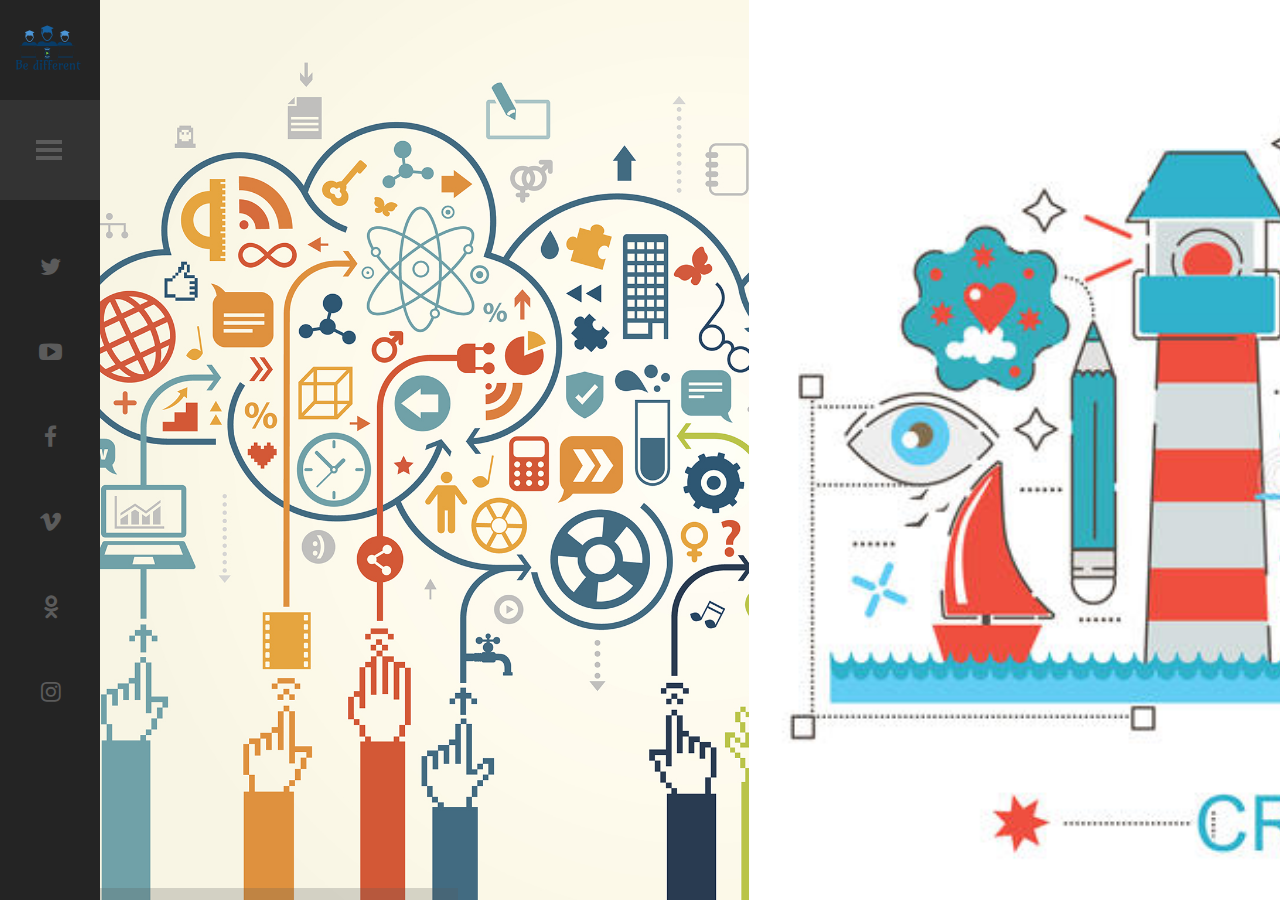
<file: scroll.html>
<!DOCTYPE HTML>
<html lang="en-US">
    <head>
        <title>Be diffrent</title>
        <meta http-equiv="Content-Type" content="text/html; charset=UTF-8">
        <meta name="description" content="Be different" />
        <meta name="keywords" content="Be different, doston, Hamrakulov" />
        <meta name="author" content="Be different" />
        <meta name="viewport" content="width=device-width, initial-scale=1, maximum-scale=1">

        <link rel="shortcut icon" href="images/favicon.png" />
        <link href='http://fonts.googleapis.com/css?family=Montserrat:400,700%7CLibre+Baskerville:400,400italic,700' rel='stylesheet' type='text/css'>
        <link rel="stylesheet" type="text/css"  href='css/clear.css' />
        <link rel="stylesheet" type="text/css"  href='css/common.css' />
        <link rel="stylesheet" type="text/css"  href='css/font-awesome.min.css' />
        <link rel="stylesheet" type="text/css"  href='css/carouFredSel.css' />
        <link rel="stylesheet" type="text/css"  href='css/sm-clean.css' />
        <link rel="stylesheet" type="text/css"  href='style.css' />

        <!--[if lt IE 9]>
                <script src="js/html5.js"></script>
        <![endif]-->

    </head>


    <body class="page-scroll">

        <!-- Preloader Gif -->
        <table class="doc-loader">
            <tbody>
                <tr>
                    <td>
                        <img src="images/ajax-document-loader.gif" alt="Loading...">
                    </td>
                </tr>
            </tbody>
        </table>
        <!-- ========================= Left Sidebar ============================== -->
                <div id="sidebar" class="sidebar">
                    <div class="menu-left-part">
                        <div class="search-holder">
                            <label>
                                <input type="search" class="search-field" placeholder="Type here to search..." value="" name="s" title="Search for:">
                            </label>
                        </div>
                        <div class="site-info-holder">
                            <h1 class="site-title">Be different</h1>
                            <p class="site-description">
                                Find diffrent tips and logical games to enhance your thinking.
                            </p>
                        </div>
                        <nav id="header-main-menu">
                            <ul class="main-menu sm sm-clean">
                                <li><a href="index.html" class="current">Home</a></li>
                                <li><a href="about.html">About</a></li>
                                <li><a href="scroll.html">Scroll</a></li>
                                <li class="dropdown">
                                <a href="#" class="dropdown-toggle" data-toggle="dropdown" role="button" aria-expanded="false">Creative Thinking<span class="caret"></span></a>
                                  <ul class="dropdown-menu mr-0" role="menu">
                                      <li><a href="five_tips.html">5 tips to develop creative thinking</a></li>
                                      <li><a href="seven_ways.html">7 Ways to Think More Critically</a></li>
                                      <li><a href="empty.html">Empty page</a></li>
                                  </ul>
                                </li>
                                <li><a href="contact.html">Contact</a></li>
                            </ul>
                        </nav>
                        <footer>
                            <div class="footer-info">
                                © 2018 Be diffrent team.
                            </div>
                        </footer>
                    </div>
                    <div class="menu-right-part">
                        <div class="logo-holder">
                            <a href="index.html">
                                <img src="images/logo_1.png" alt="Suppablog WP">
                            </a>
                        </div>
                        <div class="toggle-holder">
                            <div id="toggle">
                                <div class="menu-line"></div>
                            </div>
                        </div>
                        <div class="social-holder">
                            <div class="social-list">
                                <a href="https://twitter.com/" target="_blank"><i class="fa fa-twitter"></i></a>
                                <a href="https://www.youtube.com/" target="_blank"><i class="fa fa-youtube-play"></i></a>
                                <a href="https://www.facebook.com/" target="_blank"><i class="fa fa-facebook"></i></a>
                                <a href="https://vimeo.com/" target="_blank"><i class="fa fa-vimeo"></i></a>
                                <a href="https://ok.ru/profile/527429157044" target="_blank"><i class="fa fa-odnoklassniki"></i></a>
                                <a href="https://www.instagram.com/" target="_blank"><i class="fa fa-instagram"></i></a>
                            </div>
                        </div>
                        <div class="fixed scroll-top"><i class="fa fa-caret-square-o-up" aria-hidden="true"></i></div>
                    </div>
                    <div class="clear"></div>
                </div>
        <!-- ========================= Left Sidebar ============================== -->
        <!-- Scroll Content -->
        <div id="content" class="site-content">
            <div class="full-screen-scroll">
                <ul id="cbp-bislideshow" class="cbp-bislideshow scroll">
                    <li style="background-image: url('images/t_0.jpg');">
                        <article class="entry-holder">
                            <h2 class="entry-title">
                                <a href="single.html">Whatever is begun in anger ends in shame</a>
                            </h2>
                            <div class="info-holder">
                                <div class="cat-links">
                                    <ul>
                                        <li>
                                            <a href="#">Crafting</a>
                                        </li>
                                    </ul>
                                </div>
                                <div class="entry-date published">February 12, 2018</div>
                            </div>
                            <div class="excerpt">Now when I had mastered the language of this water and had come to know every trifling feature that bordered the great river as familiarly as I knew the letters of the alphabet, I had made a valuable acquisition. &nbsp; I still keep in mind a certain wonderful sunset which I witnessed when and steamboating<a class="read-more" href="single.html"></a></div>
                            <div class="clear"></div>
                        </article>
                    </li>

                    <li style="background-image: url('images/t_4.jpg');">
                        <article class="entry-holder">
                            <h2 class="entry-title">
                                <a href="single.html">Whatever is begun in anger ends in shame</a>
                            </h2>
                            <div class="info-holder">
                                <div class="cat-links">
                                    <ul>
                                        <li>
                                            <a href="#">Crafting</a>
                                        </li>
                                    </ul>
                                </div>
                                <div class="entry-date published">February 12, 2018</div>
                            </div>
                            <div class="excerpt">Now when I had mastered the language of this water and had come to know every trifling feature that bordered the great river as familiarly as I knew the letters of the alphabet, I had made a valuable acquisition. &nbsp; I still keep in mind a certain wonderful sunset which I witnessed when and steamboating<a class="read-more" href="single.html"></a></div>
                            <div class="clear"></div>
                        </article>
                    </li>

                    <li style="background-image: url('images/t_2.jpg');">
                        <article class="entry-holder">
                            <h2 class="entry-title">
                                <a href="single.html">Whatever is begun in anger ends in shame</a>
                            </h2>
                            <div class="info-holder">
                                <div class="cat-links">
                                    <ul>
                                        <li>
                                            <a href="#">Crafting</a>
                                        </li>
                                    </ul>
                                </div>
                                <div class="entry-date published">February 12, 2018</div>
                            </div>
                            <div class="excerpt">Now when I had mastered the language of this water and had come to know every trifling feature that bordered the great river as familiarly as I knew the letters of the alphabet, I had made a valuable acquisition. &nbsp; I still keep in mind a certain wonderful sunset which I witnessed when and steamboating<a class="read-more" href="single.html"></a></div>
                            <div class="clear"></div>
                        </article>
                    </li>

                    <li style="background-image: url('images/g_1.jpg');">
                        <article class="entry-holder">
                            <h2 class="entry-title">
                                <a href="single.html">Whatever is begun in anger ends in shame</a>
                            </h2>
                            <div class="info-holder">
                                <div class="cat-links">
                                    <ul>
                                        <li>
                                            <a href="#">Crafting</a>
                                        </li>
                                    </ul>
                                </div>
                                <div class="entry-date published">February 12, 2018</div>
                            </div>
                            <div class="excerpt">Now when I had mastered the language of this water and had come to know every trifling feature that bordered the great river as familiarly as I knew the letters of the alphabet, I had made a valuable acquisition. &nbsp; I still keep in mind a certain wonderful sunset which I witnessed when and steamboating<a class="read-more" href="single.html"></a></div>
                            <div class="clear"></div>
                        </article>
                    </li>
                    <li style="background-image: url('images/g_3.jpg');">
                        <article class="entry-holder">
                            <h2 class="entry-title">
                                <a href="single.html">Whatever is begun in anger ends in shame</a>
                            </h2>
                            <div class="info-holder">
                                <div class="cat-links">
                                    <ul>
                                        <li>
                                            <a href="#">Crafting</a>
                                        </li>
                                    </ul>
                                </div>
                                <div class="entry-date published">February 12, 2018</div>
                            </div>
                            <div class="excerpt">Now when I had mastered the language of this water and had come to know every trifling feature that bordered the great river as familiarly as I knew the letters of the alphabet, I had made a valuable acquisition. &nbsp; I still keep in mind a certain wonderful sunset which I witnessed when and steamboating<a class="read-more" href="single.html"></a></div>
                            <div class="clear"></div>
                        </article>
                    </li>
                    <li style="background-image: url('images/g_2.jpg');">
                        <article class="entry-holder">
                            <h2 class="entry-title">
                                <a href="single.html">Whatever is begun in anger ends in shame</a>
                            </h2>
                            <div class="info-holder">
                                <div class="cat-links">
                                    <ul>
                                        <li>
                                            <a href="#">Crafting</a>
                                        </li>
                                    </ul>
                                </div>
                                <div class="entry-date published">February 12, 2018</div>
                            </div>
                            <div class="excerpt">Now when I had mastered the language of this water and had come to know every trifling feature that bordered the great river as familiarly as I knew the letters of the alphabet, I had made a valuable acquisition. &nbsp; I still keep in mind a certain wonderful sunset which I witnessed when and steamboating<a class="read-more" href="single.html"></a></div>
                            <div class="clear"></div>
                        </article>
                    </li>
                </ul>
            </div>
            <div class="clear"></div>
        </div>



        <!--Load JavaScript-->
        <script type="text/javascript" src="js/jquery.js"></script>
        <script type='text/javascript' src='js/imagesloaded.pkgd.js'></script>
        <script type='text/javascript' src='js/jquery.nicescroll.min.js'></script>
        <script type='text/javascript' src='js/jquery.smartmenus.min.js'></script>
        <script type='text/javascript' src='js/jquery.carouFredSel-6.0.0-packed.js'></script>
        <script type='text/javascript' src='js/jquery.mousewheel.min.js'></script>
        <script type='text/javascript' src='js/jquery.touchSwipe.min.js'></script>
        <script type='text/javascript' src='js/jquery.easing.1.3.js'></script>
        <script type='text/javascript' src='js/main.js'></script>
    </body>
</html>
</file>
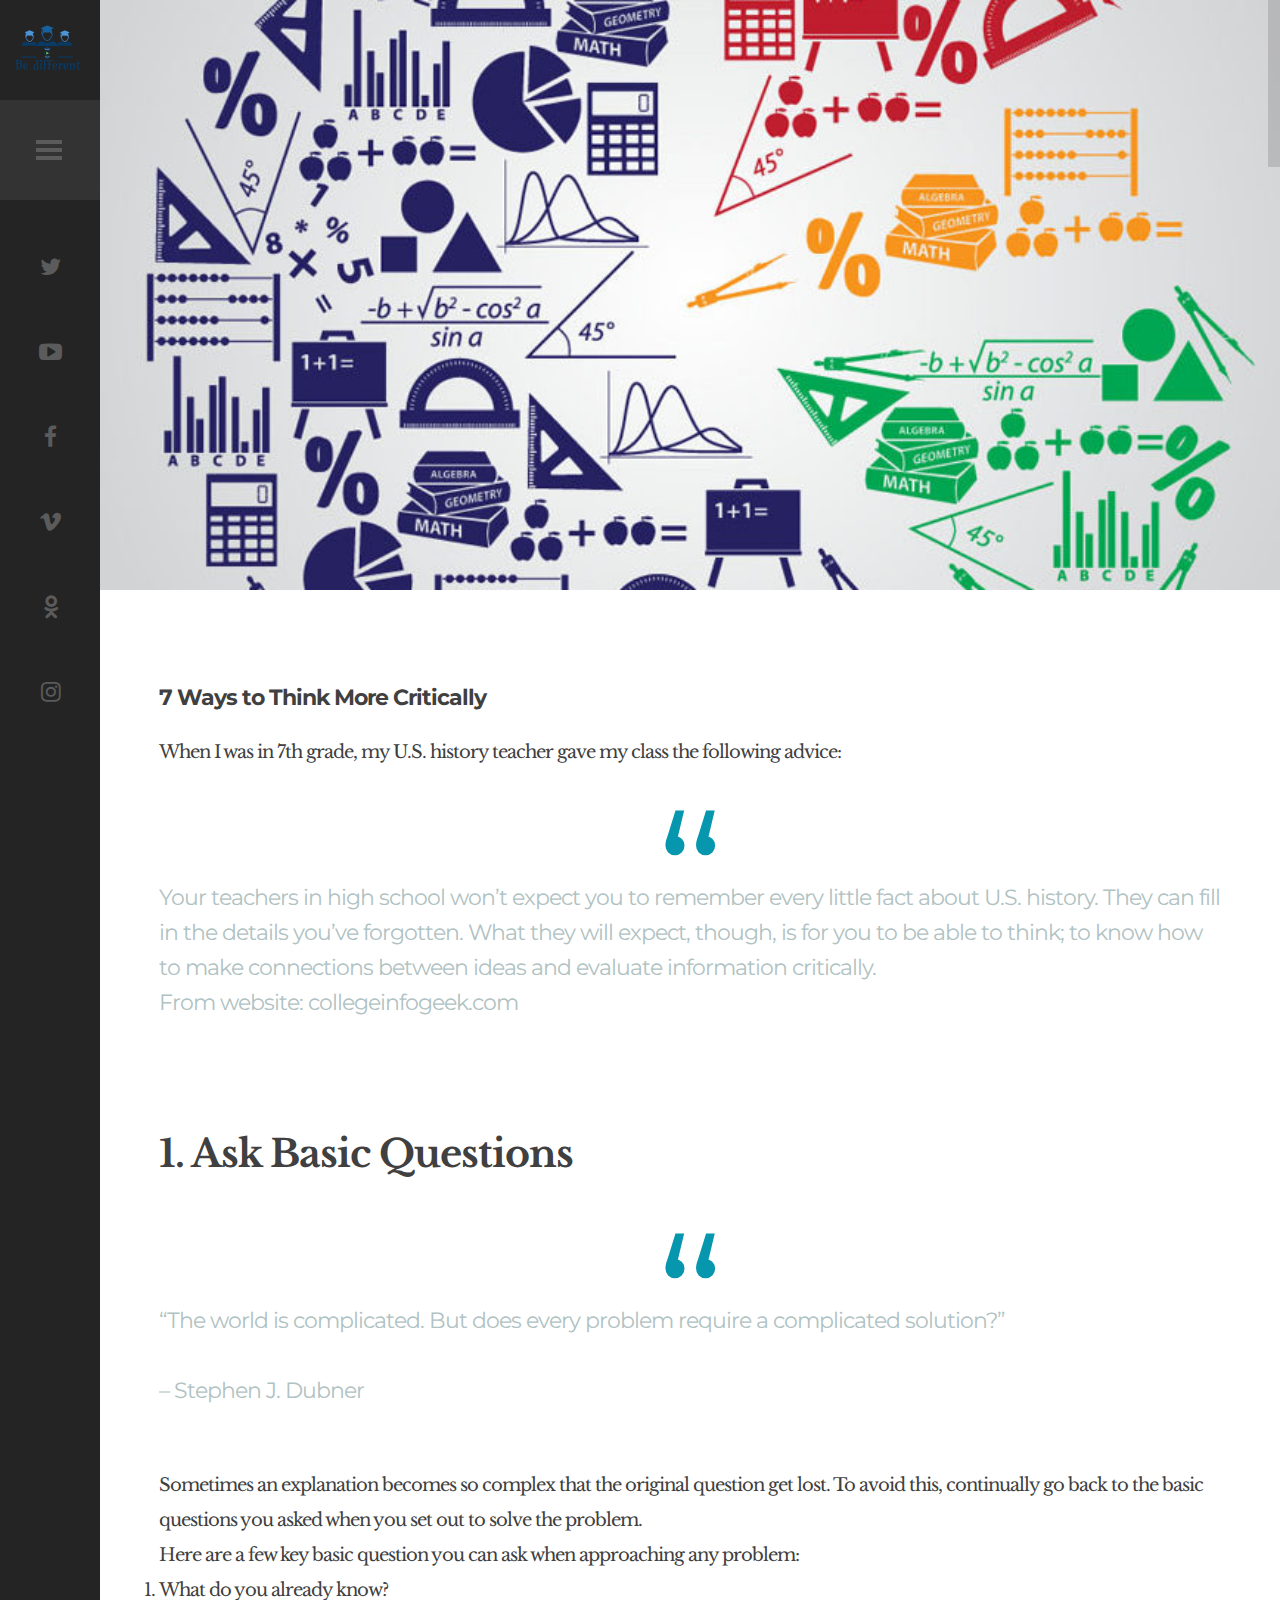
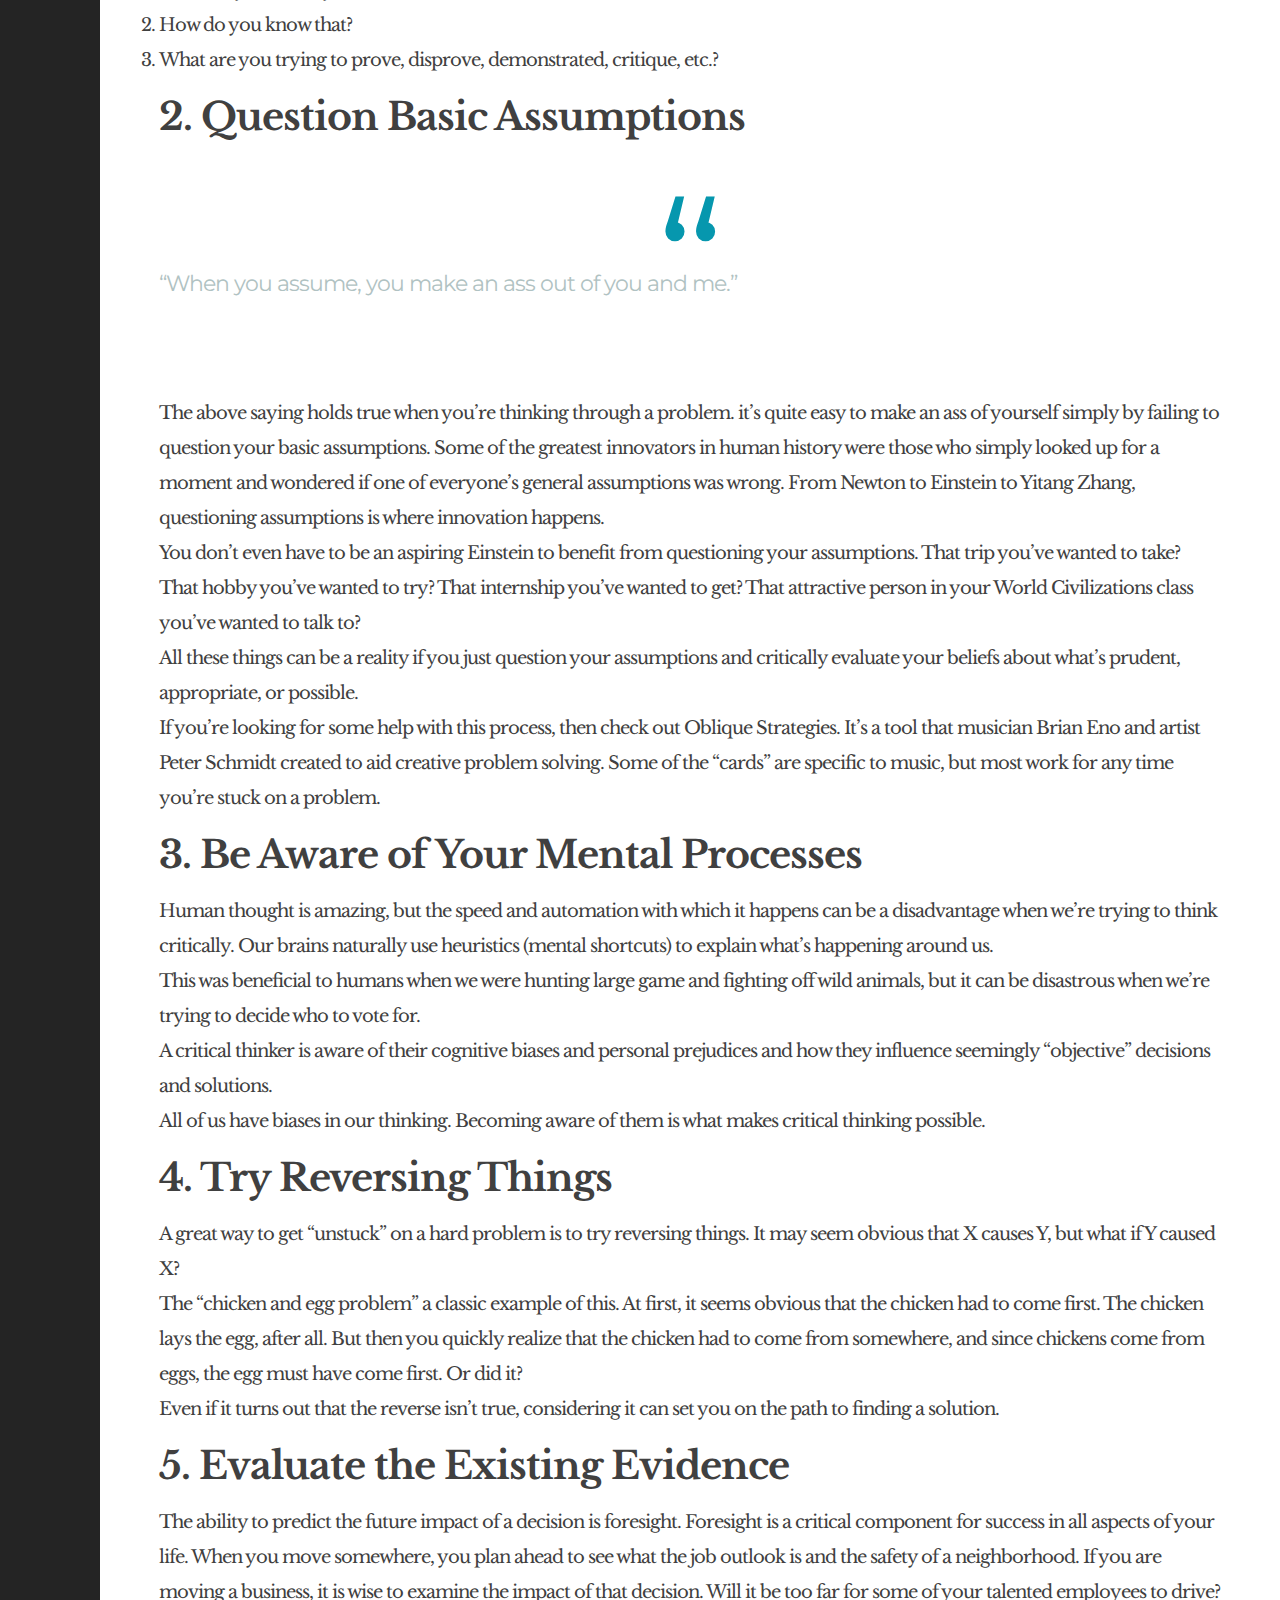
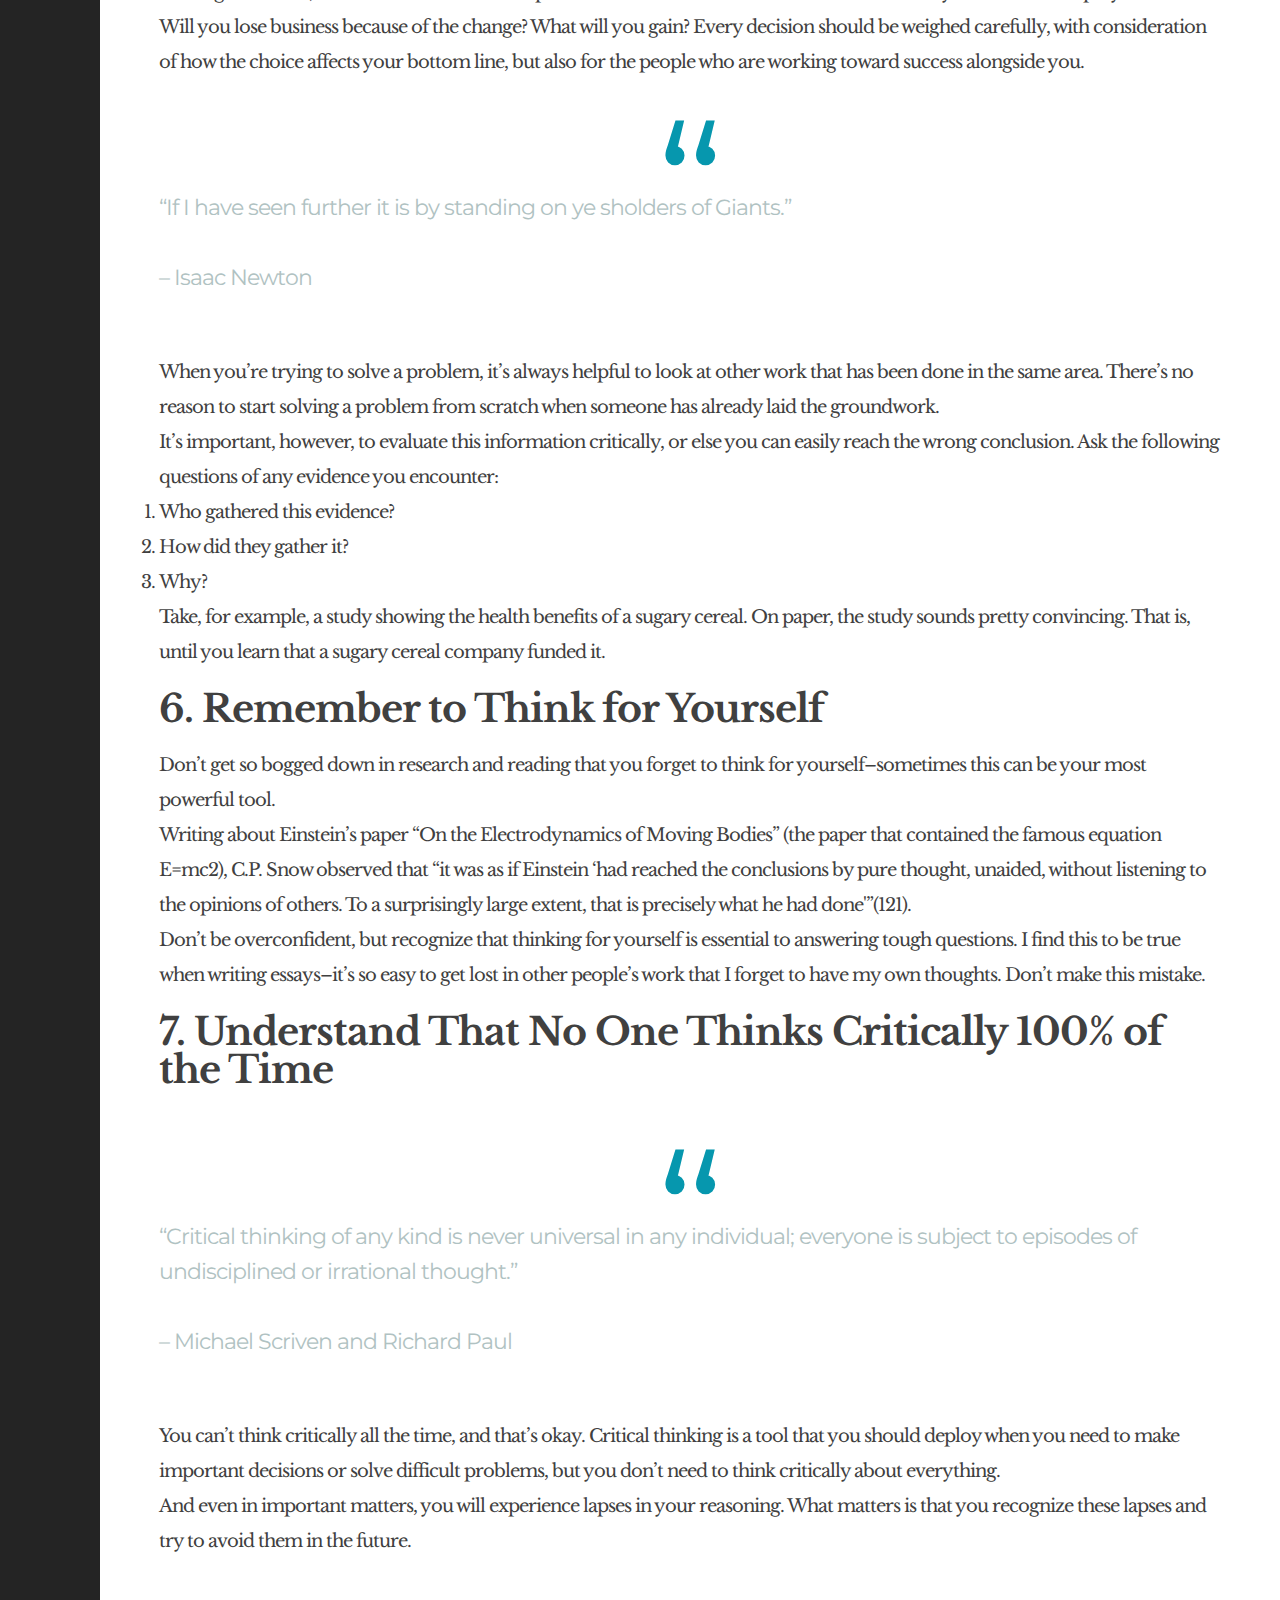
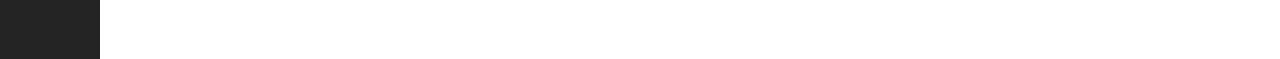
<file: seven_ways.html>
<!DOCTYPE HTML>
<html lang="en-US">
    <head>
        <title>Be diffrent</title>
        <meta http-equiv="Content-Type" content="text/html; charset=UTF-8">
        <meta name="description" content="Be different" />
        <meta name="keywords" content="Be different, doston, Hamrakulov" />
        <meta name="author" content="Be different" />
        <meta name="viewport" content="width=device-width, initial-scale=1, maximum-scale=1">

        <link rel="shortcut icon" href="../images/favicon.png" />
        <link href='http://fonts.googleapis.com/css?family=Montserrat:400,700%7CLibre+Baskerville:400,400italic,700' rel='stylesheet' type='text/css'>
        <link rel="stylesheet" type="text/css"  href='css/clear.css' />
        <link rel="stylesheet" type="text/css"  href='css/common.css' />
        <link rel="stylesheet" type="text/css"  href='css/font-awesome.min.css' />
        <link rel="stylesheet" type="text/css"  href='css/carouFredSel.css' />
        <link rel="stylesheet" type="text/css"  href='css/sm-clean.css' />
        <link rel="stylesheet" type="text/css"  href='style.css' />


    </head>

    <body class="about page page-template-default">

        <!-- Preloader Gif -->
        <table class="doc-loader">
            <tbody>
                <tr>
                    <td>
                        <img src="images/ajax-document-loader.gif" alt="Loading...">
                    </td>
                </tr>
            </tbody>
        </table>

        <!-- ========================= Left Sidebar ============================== -->
                <div id="sidebar" class="sidebar">
                    <div class="menu-left-part">
                        <div class="search-holder">
                            <label>
                                <input type="search" class="search-field" placeholder="Type here to search..." value="" name="s" title="Search for:">
                            </label>
                        </div>
                        <div class="site-info-holder">
                            <h1 class="site-title">Be different</h1>
                            <p class="site-description">
                                Find diffrent tips and logical games to enhance your thinking.
                            </p>
                        </div>
                        <nav id="header-main-menu">
                            <ul class="main-menu sm sm-clean">
                                <li><a href="index.html" class="current">Home</a></li>
                                <li><a href="about.html">About</a></li>
                                <li><a href="scroll.html">Scroll</a></li>
                                <li class="dropdown">
                                <a href="#" class="dropdown-toggle" data-toggle="dropdown" role="button" aria-expanded="false">Creative Thinking<span class="caret"></span></a>
                                  <ul class="dropdown-menu mr-0" role="menu">
                                      <li><a href="five_tips.html">5 tips to develop creative thinking</a></li>
                                      <li><a href="seven_ways.html">7 Ways to Think More Critically</a></li>
                                      <li><a href="empty.html">Empty page</a></li>
                                  </ul>
                                </li>
                                <li><a href="contact.html">Contact</a></li>
                            </ul>
                        </nav>
                        <footer>
                            <div class="footer-info">
                                © 2018 Be diffrent team.
                            </div>
                        </footer>
                    </div>
                    <div class="menu-right-part">
                        <div class="logo-holder">
                            <a href="index.html">
                                <img src="images/logo_1.png" alt="Suppablog WP">
                            </a>
                        </div>
                        <div class="toggle-holder">
                            <div id="toggle">
                                <div class="menu-line"></div>
                            </div>
                        </div>
                        <div class="social-holder">
                            <div class="social-list">
                                <a href="https://twitter.com/" target="_blank"><i class="fa fa-twitter"></i></a>
                                <a href="https://www.youtube.com/" target="_blank"><i class="fa fa-youtube-play"></i></a>
                                <a href="https://www.facebook.com/" target="_blank"><i class="fa fa-facebook"></i></a>
                                <a href="https://vimeo.com/" target="_blank"><i class="fa fa-vimeo"></i></a>
                                <a href="https://ok.ru/profile/527429157044" target="_blank"><i class="fa fa-odnoklassniki"></i></a>
                                <a href="https://www.instagram.com/" target="_blank"><i class="fa fa-instagram"></i></a>
                            </div>
                        </div>
                        <div class="fixed scroll-top"><i class="fa fa-caret-square-o-up" aria-hidden="true"></i></div>
                    </div>
                    <div class="clear"></div>
                </div>
        <!-- ========================= Left Sidebar ============================== -->

        <!-- About Content -->
        <div id="content" class="site-content">

            <div class="page-header-image relative">
                <img src="images/g_1.jpg" alt="About" height="200">
            </div>


            <article>
                <div class="content-1070 center-relative entry-content">
                    <div class="page-full-width">
                        <h1 class="entry-title">7 Ways to Think More Critically</h1>
                        <div class="row">
                          When I was in 7th grade, my U.S. history teacher gave my class the following advice:
                          <blockquote class="blockquote-reverse">
                            <p>
                              Your teachers in high school won’t expect you to remember every little fact about U.S. history. They can fill in the details you’ve forgotten. What they will expect, though, is for you to be able to think; to know how to make connections between ideas and evaluate information critically.
                            </p>
                            <footer>From website: collegeinfogeek.com</footer>
                          </blockquote>
                        </div>


                        <br>
                        <div class="clear"></div>
                    </div>
                    <div class="page-full-width">
                        <div class="row">
                          <h1>1. Ask Basic Questions</h1>
                          <blockquote class="blockquote-reverse">
                            <p>
                              “The world is complicated. But does every problem require a complicated solution?”
                            </p>
                            <br>
                            <footer>– Stephen J. Dubner</footer>
                          </blockquote>

                          Sometimes an explanation becomes so complex that the original question get lost. To avoid this, continually go back to the basic questions you asked when you set out to solve the problem.
                          <br>
                          Here are a few key basic question you can ask when approaching any problem:
                          <ol>
                            <li>What do you already know?</li>
                            <li>How do you know that?
                            <li>What are you trying to prove, disprove, demonstrated, critique, etc.?
                          <ol>
                        </div>

                        <div class="row">
                          <h1>2. Question Basic Assumptions</h1>
                          <blockquote class="blockquote-reverse">
                            <p>
                              “When you assume, you make an ass out of you and me.”
                            </p>
                            <br>
                            <!-- <footer>– Stephen J. Dubner</footer> -->
                          </blockquote>
                          The above saying holds true when you’re thinking through a problem. it’s quite easy to make an ass of yourself simply by failing to question your basic assumptions.
                          Some of the greatest innovators in human history were those who simply looked up for a moment and wondered if one of everyone’s general assumptions was wrong. From Newton to Einstein to Yitang Zhang, questioning assumptions is where innovation happens.
                          <br>
                          You don’t even have to be an aspiring Einstein to benefit from questioning your assumptions. That trip you’ve wanted to take? That hobby you’ve wanted to try? That internship you’ve wanted to get? That attractive person in your World Civilizations class you’ve wanted to talk to?
                          <br>
                          All these things can be a reality if you just question your assumptions and critically evaluate your beliefs about what’s prudent, appropriate, or possible.
                          <br>
                          If you’re looking for some help with this process, then check out Oblique Strategies. It’s a tool that musician Brian Eno and artist Peter Schmidt created to aid creative problem solving. Some of the “cards” are specific to music, but most work for any time you’re stuck on a problem.
                        </div>
                        <div class="row">
                          <h1>3. Be Aware of Your Mental Processes</h1>
                          Human thought is amazing, but the speed and automation with which it happens can be a disadvantage when we’re trying to think critically. Our brains naturally use heuristics (mental shortcuts) to explain what’s happening around us.
                          <br>
                          This was beneficial to humans when we were hunting large game and fighting off wild animals, but it can be disastrous when we’re trying to decide who to vote for.
                          <br>
                          A critical thinker is aware of their cognitive biases  and personal prejudices and how they influence seemingly “objective” decisions and solutions.
                          <br>
                          All of us have biases in our thinking. Becoming aware of them is what makes critical thinking possible.
                        </div>
                        <div class="row">
                          <h1>4. Try Reversing Things</h1>
                          A great way to get “unstuck” on a hard problem is to try reversing things. It may seem obvious that X causes Y, but what if Y caused X?
                          <br>
                          The “chicken and egg problem” a classic example of this. At first, it seems obvious that the chicken had to come first. The chicken lays the egg, after all. But then you quickly realize that the chicken had to come from somewhere, and since chickens come from eggs, the egg must have come first. Or did it?
                          <br>
                          Even if it turns out that the reverse isn’t true, considering it can set you on the path to finding a solution.
                        </div>
                        <div class="row">
                          <h1>5. Evaluate the Existing Evidence</h1>
                          The ability to predict the future impact of a decision is foresight. Foresight is a critical component for success in all aspects of your life. When you move somewhere, you plan ahead to see what the job outlook is and the safety of a neighborhood. If you are moving a business, it is wise to examine the impact of that decision. Will it be too far for some of your talented employees to drive? Will you lose business because of the change? What will you gain? Every decision should be weighed carefully, with consideration of how the choice affects your bottom line, but also for the people who are working toward success alongside you.

                          <blockquote class="blockquote-reverse">
                            <p>
                              “If I have seen further it is by standing on ye sholders of Giants.”
                            </p>
                            <br>
                            <footer>– Isaac Newton</footer>
                          </blockquote>


                        When you’re trying to solve a problem, it’s always helpful to look at other work that has been done in the same area. There’s no reason to start solving a problem from scratch when someone has already laid the groundwork.
                        <br>
                        It’s important, however, to evaluate this information critically, or else you can easily reach the wrong conclusion. Ask the following questions of any evidence you encounter:
                        <ol>
                          <li>Who gathered this evidence?</li>
                          <li>How did they gather it?
                          <li>Why?
                        <ol>
                          Take, for example, a study showing the health benefits of a sugary cereal. On paper, the study sounds pretty convincing. That is, until you learn that a sugary cereal company funded it.
                        <div class="clear"></div>
                    </div>
                    <div class="row">
                      <h1>6. Remember to Think for Yourself</h1>
                      Don’t get so bogged down in research and reading that you forget to think for yourself–sometimes this can be your most powerful tool.
                      <br>
                      Writing about Einstein’s paper “On the Electrodynamics of Moving Bodies” (the paper that contained the famous equation E=mc2), C.P. Snow observed that “it was as if Einstein ‘had reached the conclusions by pure thought, unaided, without listening to the opinions of others. To a surprisingly large extent, that is precisely what he had done'”(121).
                      <br>
                      Don’t be overconfident, but recognize that thinking for yourself is essential to answering tough questions. I find this to be true when writing essays–it’s so easy to get lost in other people’s work that I forget to have my own thoughts. Don’t make this mistake.
                      <div class="clear"></div>
                    </div>
                    <div class="row">
                      <h1>7. Understand That No One Thinks Critically 100% of the Time</h1>
                      <blockquote class="blockquote-reverse">
                        <p>
                          “Critical thinking of any kind is never universal in any individual; everyone is subject to episodes of undisciplined or irrational thought.”
                        </p>
                        <br>
                        <footer>– Michael Scriven and Richard Paul</footer>
                      </blockquote>
                      You can’t think critically all the time, and that’s okay. Critical thinking is a tool that you should deploy when you need to make important decisions or solve difficult problems, but you don’t need to think critically about everything.
                      <br>
                      And even in important matters, you will experience lapses in your reasoning. What matters is that you recognize these lapses and try to avoid them in the future.
                    <div class="clear"></div>
                </div>
                </div>
            </article>
        </div>



        <!--Load JavaScript-->
        <script type="text/javascript" src="js/jquery.js"></script>
        <script type='text/javascript' src='js/imagesloaded.pkgd.js'></script>
        <script type='text/javascript' src='js/jquery.nicescroll.min.js'></script>
        <script type='text/javascript' src='js/jquery.smartmenus.min.js'></script>
        <script type='text/javascript' src='js/jquery.carouFredSel-6.0.0-packed.js'></script>
        <script type='text/javascript' src='js/jquery.mousewheel.min.js'></script>
        <script type='text/javascript' src='js/jquery.touchSwipe.min.js'></script>
        <script type='text/javascript' src='js/jquery.easing.1.3.js'></script>
        <script type='text/javascript' src='js/main.js'></script>
    </body>
</html>
</file>
<file: css/clear.css>
html, body, div, span, object, iframe,
h1, h2, h3, h4, h5, h6, p, blockquote, pre,
abbr, address, cite, code,
del, dfn, em, img, ins, kbd, q, samp,
small, strong, sub, sup, var,
b, i, ol, ul, li,
fieldset, form, label, legend,
table, caption, tbody, tfoot, thead, tr, th, td,
article, aside, canvas, details, figcaption, figure, 
footer, header, hgroup, menu, nav, section, summary,
time, mark, audio, video {
    margin:0;
    padding:0;
    border:0;
    outline: none;
    font-size:100%;
    vertical-align:baseline;
    background:transparent;
}

body {
    line-height:1;
}

article,aside,details,figcaption,figure,
footer,header,hgroup,menu,nav,section { 
    display:block;
}

nav ul,ul,ol {
    list-style:none;
}

blockquote, q {
    quotes:none;
}

blockquote:before, blockquote:after,
q:before, q:after {
    content:'';
    content:none;
}

a {
    margin:0;
    padding:0;
    font-size:100%;
	outline: none;
    vertical-align:baseline;
    background:transparent;
}

ins {
    background-color:#ff9;
    color:#000;
    text-decoration:none;
}

mark {
    background-color:#ff9;
    color:#000; 
    font-style:italic;
    font-weight:bold;
}

del {
    text-decoration: line-through;
}

abbr[title], dfn[title] {
    border-bottom:1px dotted;
    cursor:help;
}

table {
    border-collapse:collapse;
    border-spacing:0;
}

hr {
    display:block;
    height:1px;
    border:0;   
    border-top:1px solid #cccccc;
    margin:1em 0;
    padding:0;
}

input, select {
    vertical-align:middle;
}

input:focus, textarea:focus
{
    outline: none;
}
</file>
<file: css/common.css>
.block
{
    display: block;
}
.hidden
{
    display: none;
}
.clear
{
    clear: both;
}
.left
{
    float: left;
}
.right
{
    float: right;
}
.line-height
{
    line-height: 0;
}
.clear-right
{
    clear: right;
}
.clear-left
{
    clear: left;
}
.center-relative
{
    margin-left: auto;
    margin-right: auto;
}
.center-absolute
{
    left: 50%;
}
.center-text
{
    text-align: center !important;
}
.text-left
{
    text-align: left;
}
.text-right
{
    text-align: right;
}
.absolute
{
    position: absolute;
}
.fixed
{
    position: fixed;
}
.relative
{
    position: relative;
}
.sticky
{
    height: auto;
}
.margin-0, .margin-0 img
{
    margin: 0 !important;
    line-height: 0;
}
.top-0
{
    margin-top: 0 !important;
}
.top-5
{
    margin-top: 5px !important;	
}
.top-10
{
    margin-top: 10px;	
}
.top-15
{
    margin-top: 15px;	
}
.top-20
{
    margin-top: 20px;
}
.top-25
{
    margin-top: 25px;	
}
.top-30
{
    margin-top: 30px;	
}
.top-50
{
    margin-top: 50px;	
}
.top-60
{
    margin-top: 60px;	
}
.top-70
{
    margin-top: 70px;	
}
.top-75
{
    margin-top: 75px;	
}
.top-80
{
    margin-top: 80px;
}
.top-100
{
    margin-top: 100px;	
}
.top-105
{
    margin-top: 105px;	
}
.top-120
{
    margin-top: 120px;
}
.top-150
{
    margin-top: 150px;	
}
.top-200
{
    margin-top: 200px;	
}
.top-negative-30
{
    margin-top: -30px;
}
.left-35
{
    margin-left:35px;
}
.right-35
{
    margin-right:35px;
}
.bottom-0
{
    margin-bottom: 0 !important;
}
.bottom-10
{
    margin-bottom: 10px !important;
}
.bottom-20
{
    margin-bottom: 20px !important;
}
.bottom-25
{
    margin-bottom: 25px !important;
}
.bottom-30
{
    margin-bottom: 30px !important;
}
.bottom-50
{
    margin-bottom: 50px !important;
}
.bottom-100
{
    margin-bottom: 100px !important;
}
.bottom-150
{
    margin-bottom: 150px !important;
}
.bottom-200
{
    margin-bottom: 200px !important;
}
.width-25
{
    width: 25%;
}
.width-50
{
    width: 50%;
}
.width-75
{
    width: 75%;
}
.width-85
{
    width: 85%;
}
.width-100
{
    width: 100%;
}
blockquote:before 
{
    content: '\201C';
    font-size: 180px;
    line-height: 0;
    font-family: 'Montserrat', sans-serif, Arial;
    vertical-align: -65px;
    color: #0697ae;
    text-align: center;
    display: block;
}
blockquote
{
    margin-top: 110px;
    margin-bottom: 60px;
    font-family: 'Montserrat', sans-serif, Arial;
    font-size: 22px;
    line-height: 35px;
    color: #b0c2c2;
}
blockquote.inline-blockquote
{
    width: 395px;
    float: left;
    margin-left: -170px;
    margin-right: 70px;
}
.wrap-blockquote
{
    display: inline;
}
address
{
    font-size: 32px;
    line-height: 50px;
    font-style: normal;
}
iframe
{
    width: 100%;
}
a.button
{
    display: inline-block;
    border: 3px solid;
    text-align: center;
    padding: 15px 40px;
    cursor: pointer;
    margin-bottom: 25px;
    vertical-align: middle;
    text-decoration: none;
}
a.button:active
{
    position: relative;
    top: 1px;	
}
h1,h2,h3,h4,h5,h6
{
    padding: 20px 0;
}
h1
{
    font-size: 38px;
    line-height: 38px;    
}
h2
{
    font-size: 34px;    
    line-height: 34px;    
}
h3
{
    font-size: 32px;  
    line-height: 32px;    
}
h4
{
    font-size: 30px;    
}
h5
{
    font-size: 28px;   
}
h6
{
    font-size: 26px;    
}
em
{
    font-style: italic;
}
ol
{
    list-style-type: decimal;
}
pre
{
    word-wrap: break-word;
}
.single-content table, .single-content th, .single-content td, .page-content table, .page-content th, .page-content td
{
    border:1px solid black;
    padding: 10px;
    vertical-align: middle;
}
sup
{
    vertical-align: super;
    font-size: smaller;
}
sub
{
    vertical-align: sub;
    font-size: smaller;
}
.single-content ol
{
    display: block;
    list-style-type: decimal;
    margin: 0 0 14px 17px;
}
.single-content ul
{
    display: block;
    list-style-type: disc;
    margin: 0 0 14px 17px;
}

/* COLUMNS */

.one,  .one_half,  .one_third,  .two_third,  .three_fourth, 
.one_fourth{
    margin-right: 100px;
    float: left;
    position: relative;
    margin-bottom: 30px;
}

.last{
    margin-right: 0 !important;
    clear: right;
}

.one{
    float: none;
    display: block;
    clear: both;
    margin-right: 0;
}

.one_half{
    width: 400px;    
}

.one_third{
    width: 233px;
}

.two_third{
    width: 566px;
}

.one_fourth{
    width: 150px;
}

.three_fourth{
    width: 650px;
}

.one img,  .one_half img,  .one_third img,  .two_third img, 
.three_fourth img,  .one_fourth img{
    max-width: 100%;
    height: auto;
    max-height: 100%;
    width: auto;	
}

.team-holder .one
{
    margin: 0;
}

.team-holder .one_half
{
    width: 50%;
    width: calc(100% / 2);   
    margin: 0;
}

.team-holder .one_third
{
    width: 33%;
    width: calc(100% / 3);
    margin: 0;
}

.team-holder .one_fourth
{
    width: 25%;
    width: calc(100% / 4);   
    margin: 0;    
}

/* MENU */

/* Mobile first layout SmartMenus Core CSS (it's not recommended editing these rules)
   You need this once per page no matter how many menu trees or different themes you use.
-------------------------------------------------------------------------------------------*/

.sm,.sm ul,.sm li{display:block;list-style:none;margin:0;padding:0;line-height:normal;direction:ltr;-webkit-tap-highlight-color:rgba(0,0,0,0);}
.sm-rtl,.sm-rtl ul,.sm-rtl li{direction:rtl;text-align:right;}
.sm>li>h1,.sm>li>h2,.sm>li>h3,.sm>li>h4,.sm>li>h5,.sm>li>h6{margin:0;padding:0;}
.sm ul{display:none;}
.sm li,.sm a{position:relative;}
.sm a{display:block;}
.sm a.disabled{cursor:not-allowed;}
.sm:after{content:"\00a0";display:block;height:0;font:0px/0 serif;clear:both;visibility:hidden;overflow:hidden;}
.sm,.sm *,.sm *:before,.sm *:after{-moz-box-sizing:border-box;-webkit-box-sizing:border-box;box-sizing:border-box;}




/* WP DEFAULT CLASSES */

.alignnone {
    margin: 5px 20px 20px 0;
}

.aligncenter,
div.aligncenter {
    display: block;
    margin: 5px auto 5px auto;
}

.alignright {
    float:right;
    margin: 5px 0 20px 20px;
}

.alignleft {
    float: left;
    margin: 5px 20px 20px 0;
}

.aligncenter {
    display: block;
    margin: 5px auto 5px auto;
}

a img.alignright {
    float: right;
    margin: 5px 0 20px 20px;
}

a img.alignnone {
    margin: 20px 0px;
}

a img.alignleft {
    float: left;
    margin: 5px 20px 20px 0;
}

a img.aligncenter {
    display: block;
    margin-left: auto;
    margin-right: auto
}

.wp-caption {
    max-width: 100%;
    text-align: center;
    font-family: 'Montserrat', sans-serif, Arial;
}

.wp-caption.alignnone {
    margin: 20px 0px;
}

.wp-caption.alignleft {
    margin: 5px 20px 20px 0;
    text-align: left;
}

.wp-caption.alignright {
    margin: 5px 0 20px 20px;
    text-align: right;
}

.wp-caption img {
    width: auto;
    height: auto;
    max-width: 100%;
    max-height: 100%;
}

.wp-caption p.wp-caption-text {
    font-size: 18px;
    margin-bottom: 50px;
    padding: 5px 50px;
    background-color: #8f939e;
    display: inline-block;
    color: #fff;
}
.gallery-caption
{
    font-size: 100%;
}
.bypostauthor
{
    font-size: 100%;
}
/* Text meant only for screen readers. */
.screen-reader-text {
    clip: rect(1px, 1px, 1px, 1px);
    position: absolute !important;
    height: 1px;
    width: 1px;
    overflow: hidden;
}

.screen-reader-text:focus {
    background-color: #f1f1f1;
    border-radius: 3px;
    box-shadow: 0 0 2px 2px rgba(0, 0, 0, 0.6);
    clip: auto !important;
    color: #21759b;
    display: block;
    font-size: 14px;
    font-size: 0.875rem;
    font-weight: bold;
    height: auto;
    left: 5px;
    line-height: normal;
    padding: 15px 23px 14px;
    text-decoration: none;
    top: 5px;
    width: auto;
    z-index: 100000; /* Above WP toolbar. */
}



.cbp-bislideshow {
    list-style: none;
    width: 100%;
    height: 100%;
    position: fixed;
    top: 0;
    left: 0;
    z-index: -1;
    padding: 0;
    margin: 0;
}

.cbp-bislideshow li {
    position: absolute;
    width: 100%;
    height: 100%;
    top: 0;
    left: 0;
    opacity: 0;
    -webkit-transition: opacity 1s;
    -moz-transition: opacity 1s;
    -ms-transition: opacity 1s;
    -o-transition: opacity 1s;
    transition: opacity 1s;
}


/* If background-size supported we'll add the images to the background of the li */

.backgroundsize .cbp-bislideshow li {
    -webkit-background-size: cover;
    -moz-background-size: cover;
    background-size: cover;
    background-position: center center;
}

/* ...and hide the images */
.backgroundsize .cbp-bislideshow li img {
    display: none;
}

.cbp-bislideshow li img {
    display: block;
    width: 100%;
}

.cbp-bicontrols {
    position: fixed;
    width: 300px;
    height: 100px;
    margin: -50px 0 0 -150px;
    bottom: 0;
    right: 0;
}

.cbp-bicontrols span {
    float: left;
    width: 100px;
    height: 100px;
    position: relative;
    cursor: pointer;
    display: inline-block;
    font: normal normal normal 14px/1 FontAwesome;
    font-size: inherit;
    text-rendering: auto;
    -webkit-font-smoothing: antialiased;
    -moz-osx-font-smoothing: grayscale;
}

.cbp-bicontrols span:before {
    position: absolute;
    width: 100%;
    height: 100%;
    top: 0;
    left: 0;
    text-align: center;    
    speak: none;
    font-style: normal;
    font-weight: normal;
    font-variant: normal;
    text-transform: none;
    line-height: 100px;
    font-size: 80px;
    color: #fff;
    -webkit-font-smoothing: antialiased;
    opacity: 0.7;
}

.cbp-bicontrols span:hover:before {
    opacity: 1;
}

.cbp-bicontrols span:active:before {
    top: 2px;
}

span.cbp-biplay:before {
    content: "\f01d";
}

span.cbp-bipause:before {
    content: "\f28c";
}

span.cbp-binext:before {
    content: "\f105";
}

span.cbp-biprev:before {
    content: "\f104";
}

.cbp-bicontrols span.cbp-binext {
    float: right;
}

/* Fallback */

.no-js.no-backgroundsize .cbp-bislideshow li:first-child {
    opacity: 1;
}

.no-js.backgroundsize .cbp-bislideshow li:first-child img {
    display: block;
}
</file>
<file: css/carouFredSel.css>
.list_carousel.responsive {	
	margin-left: 0;
	width: 91%;
}
.list_carousel ul {
	margin: 0;
	padding: 0;
	list-style: none;
	display: block;
}
.list_carousel li {
	text-align: center;		
	padding: 0;
	display: block;
	float: left;
	position: relative;
}	
.list_carousel li img{
	width: 100% !important;
	height: auto !important;
	max-width: none !important;
	max-height: none !important;
}
a.image_slider_prev{background-image: url(../images/navigation_arrows_left.png); width: 105px; height: 90px; z-index: 2;}
a.image_slider_prev:hover{background-position: 0 -90px;}
a.image_slider_next{background-image: url(../images/navigation_arrows_right.png); width: 105px; height: 90px; z-index: 2;}
a.image_slider_next:hover{background-position: 0 -90px;}
.carousel_pagination {margin-top: 50px; margin-bottom: 50px; margin-left: 160px;z-index: 1;position: relative;}
.carousel_pagination a {margin: 0 0 0 9px; float: left;}
.carousel_pagination a:first-child {margin: 0;}
.carousel_pagination a {width: 18px; height: 18px; border-radius: 90%; display: block; cursor: pointer; text-indent: -9999px;}
.caroufredsel_wrapper{z-index: 1 !important; margin-top: 0 !important; margin-left: 0 !important;}
</file>
<file: css/sm-clean.css>
.sm-clean {
    background: #eeeeee;
    -webkit-border-radius: 5px;
    -moz-border-radius: 5px;
    -ms-border-radius: 5px;
    -o-border-radius: 5px;
    border-radius: 5px;
}
.sm-clean a, .sm-clean a:hover, .sm-clean a:focus, .sm-clean a:active {
    padding: 13px 20px;
    /* make room for the toggle button (sub indicator) */
    padding-right: 58px;
    font-size: 18px;
    font-weight: normal;
    line-height: 24px;
    text-decoration: none;
}
.sm-clean a.current {
    color: #d23600;
}
.sm-clean a.disabled {
    color: #bbbbbb;
}
.sm-clean a span.sub-arrow {
    position: absolute;
    top: 50%;
    margin-top: -17px;
    left: auto;
    right: -45px;
    width: 34px;
    height: 34px;
    overflow: hidden;
    font: bold 16px/34px monospace !important;
    text-align: center;
    text-shadow: none;
    -webkit-border-radius: 5px;
    -moz-border-radius: 5px;
    -ms-border-radius: 5px;
    -o-border-radius: 5px;
    border-radius: 5px;
}
.sm-clean a.highlighted span.sub-arrow:before {
    display: block;
    content: '-';
}
.sm-clean > li:first-child > a, .sm-clean > li:first-child > :not(ul) a {
    -webkit-border-radius: 5px 5px 0 0;
    -moz-border-radius: 5px 5px 0 0;
    -ms-border-radius: 5px 5px 0 0;
    -o-border-radius: 5px 5px 0 0;
    border-radius: 5px 5px 0 0;
}
.sm-clean > li:last-child > a, .sm-clean > li:last-child > *:not(ul) a, .sm-clean > li:last-child > ul,
.sm-clean > li:last-child > ul > li:last-child > a, .sm-clean > li:last-child > ul > li:last-child > *:not(ul) a, .sm-clean > li:last-child > ul > li:last-child > ul,
.sm-clean > li:last-child > ul > li:last-child > ul > li:last-child > a, .sm-clean > li:last-child > ul > li:last-child > ul > li:last-child > *:not(ul) a, .sm-clean > li:last-child > ul > li:last-child > ul > li:last-child > ul,
.sm-clean > li:last-child > ul > li:last-child > ul > li:last-child > ul > li:last-child > a, .sm-clean > li:last-child > ul > li:last-child > ul > li:last-child > ul > li:last-child > *:not(ul) a, .sm-clean > li:last-child > ul > li:last-child > ul > li:last-child > ul > li:last-child > ul,
.sm-clean > li:last-child > ul > li:last-child > ul > li:last-child > ul > li:last-child > ul > li:last-child > a, .sm-clean > li:last-child > ul > li:last-child > ul > li:last-child > ul > li:last-child > ul > li:last-child > *:not(ul) a, .sm-clean > li:last-child > ul > li:last-child > ul > li:last-child > ul > li:last-child > ul > li:last-child > ul {
    -webkit-border-radius: 0 0 5px 5px;
    -moz-border-radius: 0 0 5px 5px;
    -ms-border-radius: 0 0 5px 5px;
    -o-border-radius: 0 0 5px 5px;
    border-radius: 0 0 5px 5px;
}
.sm-clean > li:last-child > a.highlighted, .sm-clean > li:last-child > *:not(ul) a.highlighted,
.sm-clean > li:last-child > ul > li:last-child > a.highlighted, .sm-clean > li:last-child > ul > li:last-child > *:not(ul) a.highlighted,
.sm-clean > li:last-child > ul > li:last-child > ul > li:last-child > a.highlighted, .sm-clean > li:last-child > ul > li:last-child > ul > li:last-child > *:not(ul) a.highlighted,
.sm-clean > li:last-child > ul > li:last-child > ul > li:last-child > ul > li:last-child > a.highlighted, .sm-clean > li:last-child > ul > li:last-child > ul > li:last-child > ul > li:last-child > *:not(ul) a.highlighted,
.sm-clean > li:last-child > ul > li:last-child > ul > li:last-child > ul > li:last-child > ul > li:last-child > a.highlighted, .sm-clean > li:last-child > ul > li:last-child > ul > li:last-child > ul > li:last-child > ul > li:last-child > *:not(ul) a.highlighted {
    -webkit-border-radius: 0;
    -moz-border-radius: 0;
    -ms-border-radius: 0;
    -o-border-radius: 0;
    border-radius: 0;
}
.sm-clean > li:first-child {
    border-top: 0;
}
.sm-clean ul {
    padding-left: 35px;
}
.sm-clean ul a, .sm-clean ul a:hover, .sm-clean ul a:focus, .sm-clean ul a:active {
    font-size: 16px;
}
.sm-clean ul ul ul a,
.sm-clean ul ul ul a:hover,
.sm-clean ul ul ul a:focus,
.sm-clean ul ul ul a:active {
    border-left: 24px solid transparent;
}
.sm-clean ul ul ul ul a,
.sm-clean ul ul ul ul a:hover,
.sm-clean ul ul ul ul a:focus,
.sm-clean ul ul ul ul a:active {
    border-left: 32px solid transparent;
}
.sm-clean ul ul ul ul ul a,
.sm-clean ul ul ul ul ul a:hover,
.sm-clean ul ul ul ul ul a:focus,
.sm-clean ul ul ul ul ul a:active {
    border-left: 40px solid transparent;
}

.main-menu ul 
{
    width: 12em; /* fixed width only please - you can use the "subMenusMinWidth"/"subMenusMaxWidth" script options to override this if you like */
}

.sm-clean a, .sm-clean a:hover, .sm-clean a:focus, .sm-clean a:active
{
    padding-right: 0;
    padding-left: 0;
}

a.has-submenu
{
    display: inline-block;
}
</file>
<file: style.css>
html
{
    overflow: hidden;
}

body
{
    font-family: 'Libre Baskerville',sans-serif, Arial;;
    font-size: 18px;
    line-height: 35px;
    font-weight: 400;
    letter-spacing: -1px;
    color: #404040;
    background-color: #fff;
}

.montserrat
{
    font-family: 'Montserrat', sans-serif, Arial;
}

body a
{
    text-decoration: none;
    color: #404040;
    transition: color .2s linear, background-color .2s linear, border-color .2s linear;
}

body a:hover
{
    color: #0697AE;
}

input, textarea, select
{
    -webkit-appearance: none;
}

::-moz-selection
{
    background-color: #aabdbd;
}
::selection
{
    background-color: #aabdbd;
}

.carousel_pagination a
{
    background-color: #C0D3D3;
}

.carousel_pagination a:hover
{
    background-color: #0697ae;
}

.carousel_pagination a.selected
{
    background-color: #0697ae;
}

.doc-loader
{
    position: fixed;
    left: 0px;
    top: 0px;
    width: 100%;
    height: 100%;
    z-index: 99999;
    background-color: white;
}

.doc-loader td
{
    text-align: center;
    vertical-align: middle;
}

.doc-loader img
{
    width: 150px;
    height: 150px;
}

.nicescroll-rails
{
    z-index: 2 !important;
}

.nicescroll-rails-vr:hover
{
    cursor: pointer !important;
}

.nicescroll-rails-hr
{
    display: none !important;
}

.content-660
{
    max-width: 660px;
}

.content-900
{
    max-width: 900px;
}

.content-1070
{
    max-width: 1070px;
}

.content-660 img, .content-1070 img, .content-900 img
{
    max-width: 100%;
    max-height: 100%;
    width: auto;
    height: auto;
}

.blur
{
    filter: blur(2px);
    -webkit-filter: blur(2px);
}

.scroll-top
{
    display: none;
    line-height: 0;
    z-index: 2;
    overflow: hidden;
    margin-left: 34px;
    bottom: 35px;
}

.scroll-top:hover
{
    cursor: pointer;
}

.scroll-top .fa
{
    font-size: 36px;
    width: 32px;
    color: #0697AE;
}

.scroll-top .fa:hover
{
    color: #47afbf;
}

.sidebar
{
    position: absolute;
    background-color: #2D2D2D;
    height: 100% !important;
    width: 420px;
    left: -320px;
    -webkit-transition: left 0.3s ease;
    -moz-transition: left 0.3s ease;
    -ms-transition: left 0.3s ease;
    -o-transition: left 0.3s ease;
    transition: left 0.3s ease;
    z-index: 3;
}

.sidebar.open
{
    left: 0;
}

.menu-left-part
{
    width: 320px;
    position: absolute;
    background: #333333;
    height: 100%;
    overflow-y: auto;
    overflow-x: hidden;
    z-index: 3;
}

.search-field
{
    font-family: 'Montserrat', sans-serif, Arial;
    width: 100%;
    height: 100px;
    font-size: 18px;
    padding-left: 50px;
    background-color: #2D2D2D;
    color: #5B5B5B;
    border: none;
}

.search-field::-webkit-input-placeholder
{
    font-family: 'Montserrat', sans-serif, Arial;
    color: #5B5B5B;
}
.search-field::-moz-placeholder
{
    font-family: 'Montserrat', sans-serif, Arial;
    color: #5B5B5B;
    opacity: 1;
}
.search-field:-ms-input-placeholder
{
    font-family: 'Montserrat', sans-serif, Arial;
    color: #5B5B5B;
    opacity: 1;
}
.search-field:-moz-placeholder
{
    font-family: 'Montserrat', sans-serif, Arial;
    color: #5B5B5B;
    opacity: 1;
}

.site-info-holder
{
    padding-left: 50px;
    padding-top: 15px;
}

.site-title
{
    font-family: 'Montserrat', sans-serif, Arial;
    color: #fff;
    font-size: 30px;
    line-height: 38px;
    font-weight: 700;
    padding: 20px 0;
}

.site-description
{
    font-family: 'Montserrat', sans-serif, Arial;
    color: #848484;
    font-size: 14px;
    line-height: 23px;
    max-width: 200px;
}

#header-main-menu
{
    font-family: 'Montserrat', sans-serif, Arial;
    padding-left: 50px;
    padding-top: 80px;
}

.main-menu.sm-clean
{
    background-color: transparent;
    display: inline-block;
}

.sm-clean a
{
    color: #ffffff;
}

.sm-clean a.current, .sm-clean a:hover, .sm-clean a:focus, .sm-clean a:active,
.sm-clean a.highlighted, .sm-clean ul a:hover, .sm-clean ul a:focus,
.sm-clean ul a:active, .sm-clean ul a.highlighted
{
    color: #C0D3D3;
}

.sm-clean a span.sub-arrow
{
    color: #0697AE;
}

.main-menu.sm-clean .sub-menu li a
{
    color: #848484;
    text-transform: uppercase;
    font-size: 14px;
}

.menu-right-part
{
    float: right;
    width: 100px;
    min-height: 100%;
    background-color: #242424;
}

.logo-holder
{
    line-height: 0;
    font-size: 0;
}

.logo-holder img
{
    max-width: 100%;
    max-height: 100%;
    width: 100%;
    height: auto;
}

#toggle
{
    height: 60px;
    padding: 20px 0;
    position: relative;
    background-color: #333333;
}

#toggle:hover
{
    cursor: pointer;
}

#toggle:before, #toggle:after
{
    content: '';
    height: 4px;
    width: 26px;
    background: #5B5B5B;
    left: 36px;
    position: absolute;
    -webkit-transform-origin: 50% 50%;
    transform-origin: 50% 50%;
    -webkit-transition: -webkit-transform 0.25s;
    transition: transform 0.25s;
    top: 48px;
}

#toggle:before
{
    -webkit-transform: translate3d(0, -8px, 0);
    transform: translate3d(0, -8px, 0);
}

#toggle.on:before
{
    -webkit-transform: rotate3d(0, 0, 1, 45deg);
    transform: rotate3d(0, 0, 1, 45deg);
}

#toggle.on:after
{
    -webkit-transform: rotate3d(0, 0, 1, -45deg);
    transform: rotate3d(0, 0, 1, -45deg);
}

#toggle:after
{
    -webkit-transform: translate3d(0, 8px, 0);
    transform: translate3d(0, 8px, 0);
}

#toggle .menu-line
{
    width: 26px;
    height: 4px;
    background: #5B5B5B;
    left: 36px;
    position: absolute;
    -webkit-transition: opacity 0.25s;
    -moz-transition: opacity 0.25s;
    -ms-transition: opacity 0.25s;
    -o-transition: opacity 0.25s;
    transition: opacity 0.25s;
    top: 48px;
}

#toggle.on .menu-line
{
    opacity: 0;
}

.social-list
{
    text-align: center;
    color: #5B5B5B;
    font-size: 30px;
}

.social-list a
{
    padding-top: 80px;
    display: block;
    color: #5b5b5b;
}

.social-list a:hover
{
    color: #797979;
}

.site-content
{
    width: calc(100% - 100px);
    margin-left: 100px;
    padding-bottom: 100px;
    position: relative;
    -webkit-transition: margin 0.3s ease;
    -moz-transition: margin 0.3s ease;
    -ms-transition: margin 0.3s ease;
    -o-transition: margin 0.3s ease;
    transition: margin 0.3s ease;
}

body.page-scroll .site-content
{
    padding-bottom: 0;
}

body.open .site-content
{
    margin-left: 420px;
}


/* BLOG */

#blog-wrapper
{
    width: 50%;
    margin-left: 0;
    float: left;
}

.blog-holder
{
    padding-top: 100px;
    max-width: 470px;
    padding-bottom: 85px;
}

.blog-item-holder
{
    transition: .2s filter ease-in-out;
    -webkit-transition: .2s -webkit-filter ease-in-out;
}

.featured-post
{
    padding-bottom: 105px;
}

.blog-item-holder.featured-post .entry-content .entry-title
{
    font-size: 48px;
    line-height: 50px;
    padding-bottom: 40px;
}

.blog-item-holder .entry-content .entry-title a
{
    color: #242424;
}

.blog-item-holder .entry-content .entry-title a:hover
{
    color: #0697ae;
}

.blog-item-holder .entry-content .entry-title
{
    font-family: 'Montserrat', sans-serif, Arial;
    font-size: 30px;
    line-height: 30px;
    padding-top: 35px;
    padding-bottom: 0;
}

.excerpt
{
    font-size: 16px;
    line-height: 28px;
    color: #5d5d5d;
}

.read-more
{
    background-image: url('images/arrow.png');
    width: 30px;
    height: 30px;
    background-size: 30px;
    background-repeat: no-repeat;
    display: inline-block;
    vertical-align: -11px;
    margin-left: 15px;
}

.load-more-holder
{
    font-family: 'Montserrat', sans-serif, Arial;
    font-size: 18px;
    font-weight: 700;
    color: #c0d3d3;
    display: block;
    max-width: 470px;
    margin-left: auto;
    margin-right: auto;
}

.more-posts
{
    display: block;
}

.more-posts
{
    color: #C0D3D3;
}

.more-posts:hover
{
    cursor: pointer;
    color: #aabdbd;
}

.featured-image-holder
{
    width: 50%;
    float: right;
}

.featured-post-image
{
    position: fixed;
    height: 100%;
    width: 50%;
    width: calc(50% - 50px);
    background-size: cover;
    background-position: center center;
}

.cat-links
{
    font-family: 'Montserrat', sans-serif, Arial;
    display: inline-block;
    font-size: 16px;
    text-transform: uppercase;
    font-weight: 700;
}

.cat-links ul li
{
    display: inline-block;
    margin-right: 5px;
}

.cat-links ul li a
{
    color: #D8588C;
    font-size: 14px;
}

.cat-links ul li:after
{
    content: ",";
}

.cat-links ul li:last-child:after
{
    display: none;
}

.published
{
    font-family: 'Montserrat', sans-serif, Arial;
    display: inline-block;
    font-size: 14px;
    text-transform: uppercase;
    font-weight: 700;
    color: #aabdbd;
}

.published:before
{
    content: "\2022";
    font-size: 14px;
    display: inline-block;
    margin-right: 10px;
}

.blog .excerpt
{
    font-size: 16px;
    line-height: 28px;
    color: #5d5d5d;
}

/* END BLOG */



/* FEATURED POSTS SCROLL PAGE */


.page-scroll .cbp-bislideshow li img
{
    display: none;
}

.page-scroll .nicescroll-rails-hr
{
    display: block !important;
}

.full-screen-scroll .cbp-bislideshow
{
    width: 100%;
    width: calc(100% - 100px);
    left: 100px;
    -webkit-transition: left 0.3s ease;
    -moz-transition: left 0.3s ease;
    -ms-transition: left 0.3s ease;
    -o-transition: left 0.3s ease;
    transition: left 0.3s ease;
}

.open .full-screen-scroll .cbp-bislideshow
{
    left: 420px;
}

#cbp-bislideshow.scroll
{
    overflow: auto;
}

.cbp-bislideshow.scroll li
{
    opacity: 1 !important;
    width: 45%;
    box-sizing: border-box;
    -moz-box-sizing: border-box;
    -webkit-box-sizing: border-box;
    background-size: cover;
}

.cbp-bislideshow.scroll li:last-child
{
    border: 0;
}

.cbp-bislideshow.scroll li ul li
{
    position: relative;
    border: 0;
}

.full-screen-scroll article
{
    position: absolute;
    top: 0;
    left: 0;
    height: 100%;
    background: #fff;
    padding: 50px;
    max-width: 600px;
    z-index: 1;
}

.full-screen-scroll article
{
    padding: 0;
    width: 100%;
    max-width: 100%;
    opacity: 0;
    -webkit-transition: opacity 0.3s ease;
    -moz-transition: opacity 0.3s ease;
    -ms-transition: opacity 0.3s ease;
    -o-transition: opacity 0.3s ease;
    transition: opacity 0.3s ease;
}

.cbp-bislideshow.scroll li:hover article
{
    opacity: 1;
}

.full-screen-scroll article .entry-title, .full-screen-scroll article .excerpt, .full-screen-scroll .info-holder
{
    max-width: 540px;
    margin-left: auto;
    margin-right: auto;
    padding-left: 10%;
    padding-right: 10%;
}

.full-screen-scroll .info-holder
{
    margin-bottom: 50px;
}

.full-screen-scroll h2.entry-title
{
    font-family: 'Montserrat', sans-serif, Arial;
    font-size: 50px;
    line-height: 54px;
    margin-top: 150px;
}

.full-screen-scroll h2.entry-title
{
    margin-top: 160px;
}


/* END FEATURED POST SCROLL */



/* SINGLE POST */

.single-post article
{
    margin: 0 auto;
    text-align: justify;
}

.single-post h1.entry-title
{
    font-family: 'Montserrat', sans-serif, Arial;
    margin-bottom: 30px;
    -ms-word-wrap: break-word;
    word-wrap: break-word;
    font-size: 48px;
    line-height: 50px;
    padding-top: 120px;
    text-align: left;
    width: 660px;
    max-width: 90%;
    margin-left: auto;
    margin-right: auto;
}

.post-info
{
    font-family: 'Montserrat', sans-serif, Arial;
    padding-bottom: 70px;
}
/* END SINGLE POST */


/* DEFAULT PAGE */

.page .page-header-image
{
    line-height: 0;
}

.page .page-header-image img
{
    width: 100%;
    max-width: 100%;
    max-height: 100%;
    height: auto;
}

.page-template-default article
{
    padding-top: 110px;
}

.page h1.entry-title
{
    font-family: 'Montserrat', sans-serif, Arial;
    font-size: 22px;
    line-height: 35px;
}

/* END DEFAULT PAGE */


/* ABOUT PAGE */

.team-holder .member
{
    line-height: 0;
    font-size: 0;
}

.team-holder .member img
{
    width: 100%;
}

.team-holder .member-info
{
    text-align: center;
    background-color: #F1F1F1;
    color: #0697AE;
}

.team-holder .member-name
{
    font-family: 'Montserrat', sans-serif, Arial;
    font-size: 20px;
    line-height: 28px;
    padding: 40px 60px 0px 60px;
}

.team-holder .member-position
{
    font-family: 'Montserrat', sans-serif, Arial;
    font-size: 14px;
    line-height: 22px;
    padding: 10px 60px 0px 60px;
}

.team-holder .member-content
{
    font-size: 16px;
    line-height: 27px;
    color: #404040;
    padding: 40px 60px 40px 60px;
}

.team-holder .member.one img
{
    width: 50%;
    display: inline-block;
}

.team-holder .member.one .member-info
{
    display: inline-block;
    width: 50%;
    position: absolute;
    height: 100%;
    text-align: left;
}

/* END ABOUT PAGE */


/* CONTACT */

.page-header-map #map
{
    height: 450px;
}

.contact-form
{
    max-width: 100%;
    margin: 0 auto;
}

.contact-form input[type=text], .contact-form input[type=email], .contact-form textarea
{
    border: 0;
    border-bottom: 2px solid;
    padding-top: 13px;
    padding-bottom: 13px;
    margin: 30px 0;
    height: 28px;
    font-size: 16px;
    font-family: 'Montserrat', sans-serif, Arial;
    width: 100%;
    line-height: 25px;
}

.contact-form input[name="your-name"]
{
    margin-top: 0;
    padding-top: 0;
}

.contact-form textarea
{
    height: 150px;
}

.contact-form input[type=submit]
{
    display: inline-block;
    border: 2px solid;
    text-align: center;
    padding: 30px 0px;
    cursor: pointer;
    margin-bottom: 25px;
    vertical-align: middle;
    text-decoration: none;
    background: transparent;
    font-family: 'Montserrat', sans-serif, Arial;
    font-weight: 700;
    width: 100%;
    font-size: 20px;
    transition: color .2s linear, background-color .2s linear, border-color .2s linear;
}
.contact-form input[type=submit]:hover
{
    color: #0697ae;
}

.contact-form input[type=text]::-webkit-input-placeholder, .contact-form input[type=email]::-webkit-input-placeholder, .contact-form textarea::-webkit-input-placeholder
{
    font-family: 'Montserrat', sans-serif, Arial;
    color: #404040;
    font-weight: 700;
    font-size: 20px;
    line-height: 25px;
    text-transform: uppercase;
}
.contact-form input[type=text]::-moz-placeholder, .contact-form input[type=email]::-moz-placeholder, .contact-form textarea::-moz-placeholder
{
    font-family: 'Montserrat', sans-serif, Arial;
    color: #404040;
    font-weight: 700;
    font-size: 20px;
    line-height: 25px;
    opacity: 1;
    text-transform: uppercase;
}
.contact-form input[type=text]:-ms-input-placeholder, .contact-form input[type=email]:-ms-input-placeholder, .contact-form textarea:-ms-input-placeholder
{
    font-family: 'Montserrat', sans-serif, Arial;
    color: #404040;
    font-weight: 700;
    font-size: 20px;
    line-height: 25px;
    text-transform: uppercase;
}
.contact-form input[type=text]:-moz-placeholder, .contact-form input[type=email]:-moz-placeholder, .contact-form textarea:-moz-placeholder
{
    font-family: 'Montserrat', sans-serif, Arial;
    color: #404040;
    font-weight: 700;
    font-size: 20px;
    line-height: 25px;
    opacity: 1;
    text-transform: uppercase;
}

/* END CONTACT */


/* FOOTER */

.footer-info
{
    font-family: 'Montserrat', sans-serif, Arial;
    padding-top: 150px;
    padding-left: 50px;
    padding-right: 30px;
    padding-bottom: 60px;
    color: #848484;
    font-size: 10px;
    line-height: 16px;
    letter-spacing: 0;
}

.footer-info a
{
    color: #848484;
}

.footer-info .fa-heart
{
    color: #d8588c;
    padding-left: 3px;
    padding-right: 2px;
    -webkit-animation: pulse 1s linear infinite;
    -moz-animation: pulse 1s linear infinite;
    -ms-animation: pulse 1s linear infinite;
    animation: pulse 1s infinite;
}

@keyframes "pulse" {
    0% { transform: scale(1.1); }
70% { transform: scale(0.8,0.8); }
80% { transform: scale(0.9,0.9); }
100% { transform: scale(1.1);  }
}

@-moz-keyframes pulse {
    0% { transform: scale(1.1); }
70% { transform: scale(0.8,0.8); }
80% { transform: scale(0.9,0.9); }
100% { transform: scale(1.1);  }
}

@-webkit-keyframes "pulse" {
    0% { transform: scale(1.1); }
70% { transform: scale(0.8,0.8); }
80% { transform: scale(0.9,0.9); }
100% { transform: scale(1.1);  }
}

@-ms-keyframes "pulse" {
    0% { transform: scale(1.1); }
70% { transform: scale(0.8,0.8); }
80% { transform: scale(0.9,0.9); }
100% { transform: scale(1.1);  }
}

/* END FOOTER */

/* RESPONSIVE PART */

@media screen and (max-width: 1650px) {

    .content-1070
    {
        width: 1070px;
        max-width: 90%;
    }

    .blog-holder
    {
        padding-top: 100px;
        padding-bottom: 100px;
        padding-left: 10%;
        padding-right: 10%;
    }

    .cbp-bislideshow.scroll li
    {
        width: 55%;
    }

    .page-template-default article
    {
        padding-top: 70px;
    }

}

@media screen and (max-height: 900px)
{
    .social-list
    {
        font-size: 23px;
    }

    .social-list a
    {
        padding-top: 50px;
    }
}

@media screen and (max-height: 700px)
{
    .social-list
    {
        font-size: 23px;
    }

    .social-list a
    {
        padding-top: 33px;
    }
}


@media screen and (max-width: 1340px) {

    blockquote.inline-blockquote
    {
        display: block !important;
        float: none;
        margin-left: 0;
        margin-right: 0;
        width: 100%;
    }

}

@media screen and (max-width: 1220px) {

    .one_half
    {
        width: 48%;
    }

    .one_third
    {
        width: 30.6%;
    }

    .two_third
    {
        width: 65.1332%;
    }

    .one_fourth
    {
        width: 21.8%;
    }

    .three_fourth
    {
        width: 73.8%;
    }

    .one,  .one_half,  .one_third,  .two_third,  .three_fourth, .one_fourth
    {
        margin-right: 4%;
    }

    .header-holder
    {
        padding-top: 85px;
    }

    .header-logo
    {
        float: none;
        display: block;
        text-align: center;
        margin-bottom: 60px;
    }

    .header-menu
    {
        float: none;
    }

    .main-menu ul
    {
        width: 12em;
    }

    .sm-clean a, .sm-clean a:hover, .sm-clean a:focus, .sm-clean a:active
    {
        padding-right: 0;
        padding-left: 0;
    }

    #blog-wrapper
    {
        margin-top: 300px;
    }

    .featured-post-image
    {
        top: 0;
        left: 0;
        height: 300px;
        width: 100%;
        position: absolute;
    }

    #blog-wrapper
    {
        width: 100%;
    }

    .blog-holder
    {
        padding-top: 50px;
    }

    .blog-holder, .load-more-holder
    {
        padding-left: 10%;
        padding-right: 10%;
    }

    .featured-post
    {
        padding-bottom: 15px;
    }

    .team-holder .member.one .member-info
    {
        position: relative;
        vertical-align: top;
    }

}

@media screen and (max-width: 1020px) {

    .one_half, .one_third, .one_fourth, .two_third, .three_fourth
    {
        width: 100%;
        float: none;
        margin-right: 0;
        margin-left: 0;
    }

    .content-660
    {
        width: 660px;
        max-width: 90%;
    }

    .single-post article
    {
        padding: 0;
    }

    .single-post h1.entry-title
    {
        padding-top: 50px;
    }

    .full-screen-scroll .cbp-bislideshow
    {
        position: relative;
        width: 100%;
        left: 0;
        z-index: 1;
    }

    .open .full-screen-scroll .cbp-bislideshow
    {
        left: 0;
    }

    .page-scroll .nicescroll-rails-hr
    {
        display: none !important;
    }

    .cbp-bislideshow.scroll li
    {
        position: relative;
        width: 100%;
        height: auto;
        left: 0 !important;
        border-right: 0;
        border-bottom: 10px solid #2d2d2d;
    }

    .full-screen-scroll article
    {
        opacity: 0.9 !important;
        position: relative;
        padding: 50px 0px;
    }

    .full-screen-scroll h2.entry-title
    {
        margin-top: 0;
        font-size: 33px;
        line-height: 40px;
    }

    .team-holder .member.one img
    {
        display: block;
        margin: 0 auto;
        width: 400px;
        max-width: 90%;
    }

    .team-holder .member.one .member-info
    {
        display: block;
        width: 400px;
        max-width: 90%;
        margin: 0 auto;
        text-align: center;
        position: relative;
    }

    div.contact-form
    {
        margin-top: 100px;
    }

    .page-header-map #map
    {
        height: 250px;
    }

    .page-template-default article
    {
        padding-top: 50px;
    }

    .blog-holder
    {
        padding-top: 50px;
    }

    .blog-item-holder.featured-post .entry-content .entry-title
    {
        padding-top: 0;
    }

}

@media screen and (max-width: 500px) {

    .blog-item-holder.featured-post .entry-content .entry-title
    {
        font-size: 40px;
        line-height: 43px;
    }

    .sidebar
    {
        width: 360px;
    }

    .menu-right-part
    {
        width: 40px;
    }

    #toggle
    {
        padding: 0;
        height: 40px;
    }

    #toggle .menu-line, #toggle:before, #toggle:after
    {
        width: 20px;
        left: 10px;
        top: 19px;
        height: 2px;
    }

    #toggle:before
    {
        -webkit-transform: translate3d(0, -7px, 0);
        transform: translate3d(0, -7px, 0);
    }

    #toggle:after
    {
        -webkit-transform: translate3d(0, 7px, 0);
        transform: translate3d(0, 7px, 0);
    }

    .social-list
    {
        font-size: 15px;
    }

    .social-list a
    {
        padding-top: 10px;
    }

    .sidebar.open
    {
        width: 100%;
    }

    .open .menu-left-part
    {
        width: calc(100% - 100px);
    }

    .site-content
    {
        width: calc(100% - 40px);
        margin-left: 40px;
    }

    body.open .site-content
    {
        z-index: -1;
        margin-left: 40px;
    }

    .search-field
    {
        height: 40px;
        font-size: 14px;
    }

    .cat-links
    {
        display: block;
        line-height: 22px;
        margin-top: 10px;
    }

    .cat-links:first-child
    {
        margin-top: 0;
    }

    .published
    {
        display: block;
        line-height: 22px;
    }

    .published:before
    {
        display: none;
    }

    .cat-links ul li:after
    {
        display: none;
    }

    .team-holder .member-content
    {
        padding-left: 5%;
        padding-right: 5%;
    }

    .scroll-top
    {
        margin-left: 4px;
    }

}
</file>
